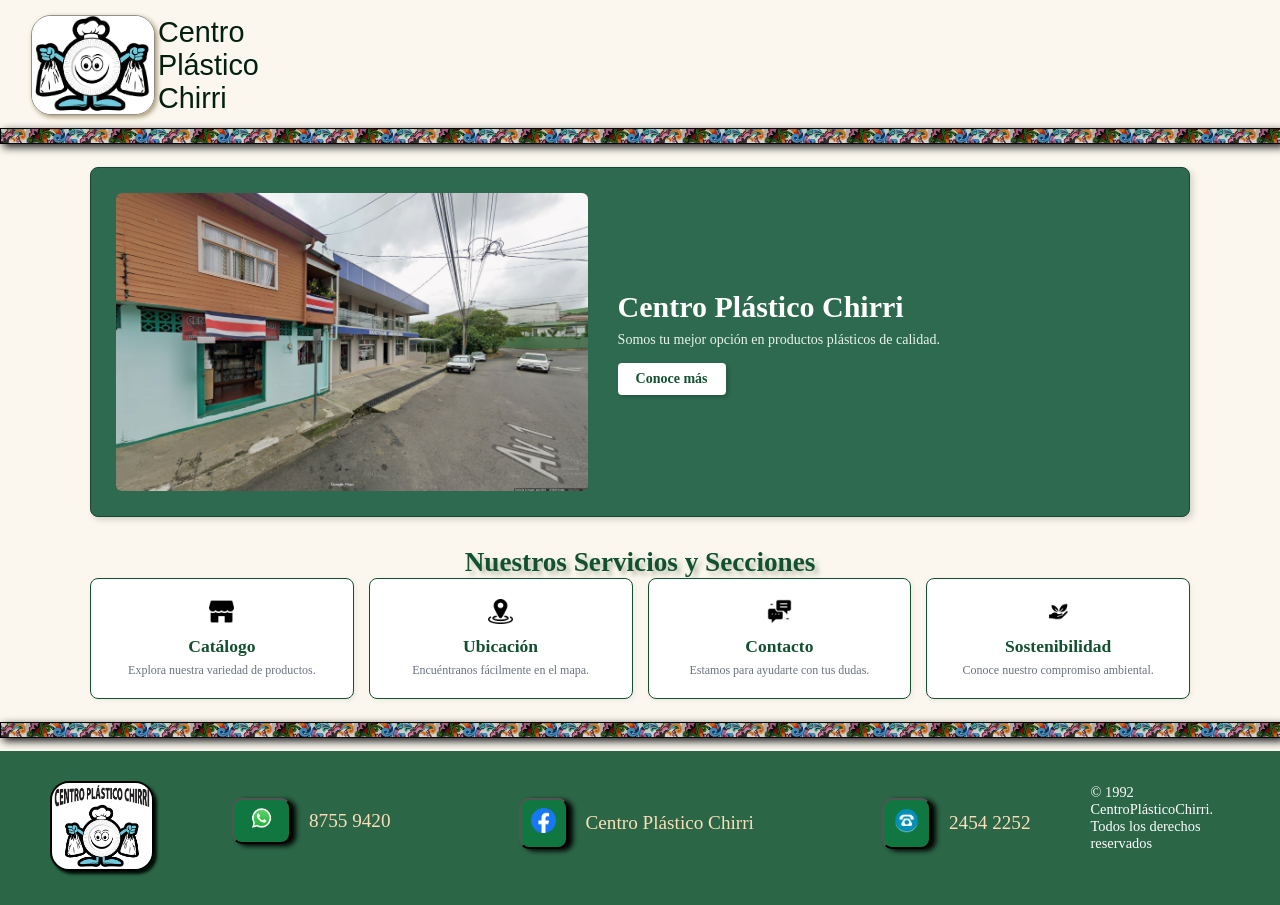
<file: Index.html>
<!DOCTYPE html>
<html lang="es">
<head>
<meta charset="UTF-8">
<meta name="viewport" content="width=device-width, initial-scale=1.0">
<!-- Para lograr que la mascota del local se vea en la pestaña del navegador -->
<link rel="icon" type="image/png" href="Recursos/Local_y_Logo/Mascota.png">
<title>Inicio - Centro Plástico Chirri</title>
<link rel="stylesheet" href="Css/Mis-Estilos.css">
</head>
<body>
 
<!-- ENCABEZADO CON LOGO Y TÍTULO -->
<header id="navegacion">
<div class="container">
<div class="imagen-header">
<img src="Recursos/Local_y_Logo/Mascota.png" alt="logo">
<p>Centro Plástico Chirri</p>
</div>
</div>
</header>
 
<hr>
 
<!-- CONTENIDO PRINCIPAL DE LA PÁGINA DE INICIO -->
<main class="contenido-principal">
<!-- SECCIÓN DE BIENVENIDA Y PRESENTACIÓN -->
<section class="inicio-hero">
<img src="Recursos/Local_y_Logo/fachada-1.png" alt="Centro Plástico Chirri">
<div class="inicio-hero-texto">
<h1>Centro Plástico Chirri</h1>
<p>Somos tu mejor opción en productos plásticos de calidad.</p>
<a href="Paginas/Sobre_Nosotros.html" class="btn-conoce">Conoce más</a>
</div>
</section>
 
<h2>Nuestros Servicios y Secciones</h2>
 
<!-- ACCESOS RÁPIDOS A LAS DIFERENTES SECCIONES -->
<ul class="lista-accesos">
<li>
<a href="Paginas/Catálogo.html">
<img src="Recursos/Iconos/Catálogo.png" alt="Catálogo" class="acceso-icono">
<div>
<h3>Catálogo</h3>
<p class="acceso-desc">Explora nuestra variedad de productos.</p>
</div>
<span class="flecha">></span>
</a>
</li>
<li>
<a href="Paginas/ubicacion.html">
<img src="Recursos/Iconos/location.png" alt="Ubicación" class="acceso-icono">
<div>
<h3>Ubicación</h3>
<p class="acceso-desc">Encuéntranos fácilmente en el mapa.</p>
</div>
<span class="flecha">></span>
</a>
</li>
<li>
<a href="Paginas/Contacto.html">
<img src="Recursos/Iconos/Contacto.png" alt="Contacto" class="acceso-icono">
<div>
<h3>Contacto</h3>
<p class="acceso-desc">Estamos para ayudarte con tus dudas.</p>
</div>
<span class="flecha">></span>
</a>
</li>
<li>
<a href="Paginas/sostenibilidad.html">
<img src="Recursos/Iconos/Sostenibilidad.png" alt="Sostenibilidad" class="acceso-icono">
<div>
<h3>Sostenibilidad</h3>
<p class="acceso-desc">Conoce nuestro compromiso ambiental.</p>
</div>
<span class="flecha">></span>
</a>
</li>
</ul>
 
</main>
 
<hr>
 
<!-- PIE DE PÁGINA -->
<footer id="pie-pagina">
<div class="container">
<div class="logo">
<img src="Recursos/Local_y_Logo/Logo.png" alt="Logo del Local">
</div>
<ul class="lista">
<li>
<div class="whatsapp">
<form action="https://wa.me/50687559420">
<button type="submit">
<img src="Recursos/Iconos/WhatsApp-Logo-Claro.png" alt="WhatsApp" width="35">
</button>
</form>
<p>8755 9420</p>
</div>
</li>
<li>
<div class="facebook">
<form action="https://www.facebook.com/share/194swaBTwd/">
<button type="submit">
<img src="Recursos/Iconos/Facebook-Claro.png" alt="Facebook" width="25">
</button>
</form>
<p>Centro Plástico Chirri</p>
</div>
</li>
<li>
<div class="telefono">
<button type="button">
<img src="Recursos/Iconos/telefono-Claro.webp" alt="telefono" width="25">
</button>
<p>2454 2252</p>
</div>
</li>
</ul>
 
<div class="derechos">
<p>&copy; 1992 CentroPlásticoChirri. Todos los derechos reservados</p>
</div>
</div>
</footer>
 
</body>
</html>
</file>
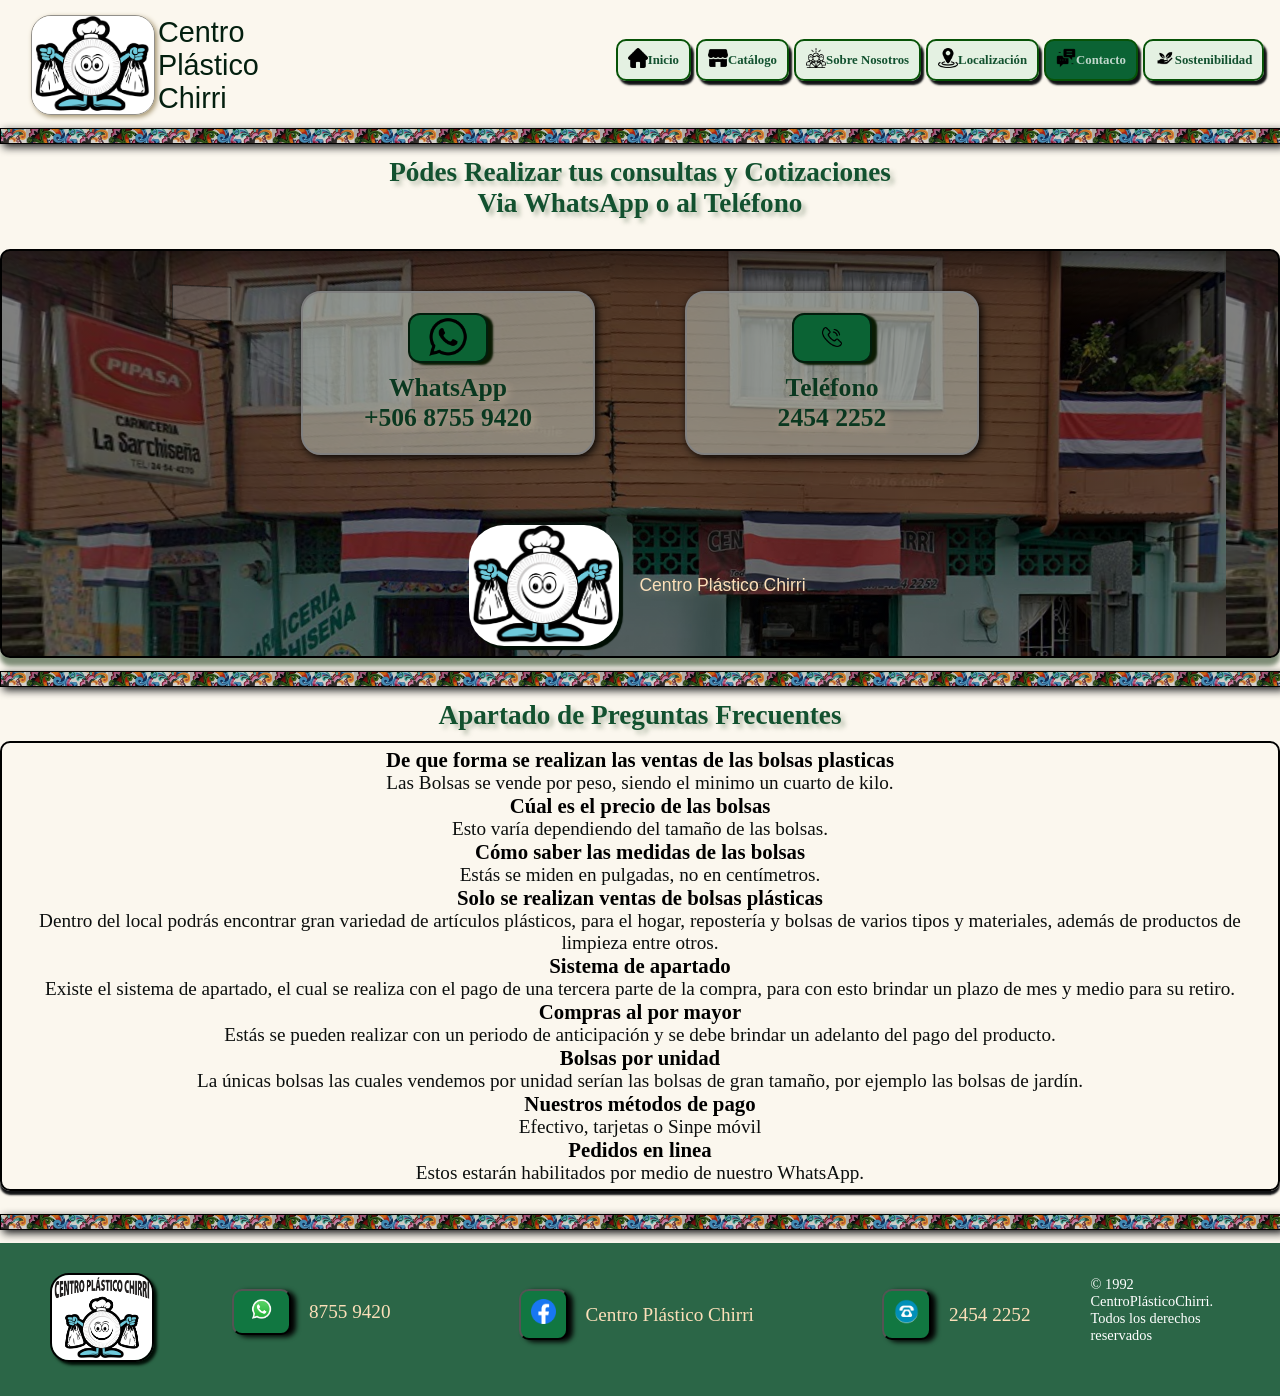
<file: Paginas/Contacto.html>
<!DOCTYPE html>
<html lang="en">
<head>
    <meta charset="UTF-8">
    <meta name="viewport" content="width=device-width, initial-scale=1.0">
    <!-- Para lograr que la mascota del local se vea en la pestaña del navegador -->
    <link rel="icon" type="image/png" href="../Recursos/Local_y_Logo/Mascota.png">
    <title>Contacto</title>
    <link rel="stylesheet" href="../Css/Mis-Estilos.css">
</head>
<body>
    <header id="navegacion">
        <div class="container">
            <div class="imagen-header">
                <img src="../Recursos/Local_y_Logo/Mascota.png" alt="logo">
                    <p>Centro Plástico Chirri</p>
            </div>
            <nav class="container-nav">
                <a href="../Index.html" class="nav-item">
                    <img src="../Recursos/Iconos/home.png" alt="" class="nav-icon">
                    <span>Inicio</span>
                </a>
                <a href="Catálogo.html" class="nav-item">
                    <img src="../Recursos/Iconos/Catálogo.png" alt="" class="nav-icon">
                    <span>Catálogo</span>
                </a>
                <a href="Sobre_Nosotros.html" class="nav-item">
                    <img src="../Recursos/Iconos/Sobre_Nosotros.png" alt="" class="nav-icon">
                    <span>Sobre Nosotros</span>
                </a>
                <a href="ubicacion.html" class="nav-item">
                    <img src="../Recursos/Iconos/location.png" alt="" class="nav-icon">
                    <span>Localización</span>
                </a>
                <a href="Contacto.html" class="nav-item active">
                    <img src="../Recursos/Iconos/Contacto.png" alt="" class="nav-icon">
                    <span>Contacto</span>
                </a>
                <a href="sostenibilidad.html" class="nav-item">
                    <img src="../Recursos/Iconos/Sostenibilidad.png" alt="" class="nav-icon">
                    <span>Sostenibilidad</span>
                </a>
            </nav>
        </div>
    </header>
    <hr>

        <!-- Sección sobre la información de contacto -->
    <section id="hero-conta">
            <h2>Pódes Realizar tus consultas y Cotizaciones</h2>
            <h2>Via WhatsApp o al Teléfono</h2>
        <div class="container-hero">
                <div class="conta-whatsapp">
                        <form action="https://wa.me/50687559420">
                            <button>
                                <img src="../Recursos/Iconos/logoWhatsApp.png" 
                                alt="WhatsApp"
                                width="40">
                            </button>
                        </form>
                        <p>WhatsApp <br>+506 8755 9420</p>
                </div>
                <div class="conta-telefono">
                       <form action="tel:+50624542252">
                            <button>
                                <img src="../Recursos/Iconos/iconoTelefono.png" 
                                alt="telefono"
                                width="20">
                            </button>
                        </form>
                        <p>Teléfono <br>2454 2252</p>
                </div>
            <div class="mascota-info">
                <img src="../Recursos/Local_y_Logo/Mascota.png" 
                alt="Mascota"
                width="70">
                <p>Centro <br>Plástico <br>Chirri</p>
            </div>
        </div>
    </section>

    <hr>

    <!-- Sección de Preguntas Frecuentes -->
    <section id="preguntas-frecuentes">
            <h2>Apartado de Preguntas Frecuentes</h2>
        <div class="container-preguntas">
                <!-- Lista de las Preguntas más Frecuentes -->
                <ol type="1" start="1">
                    <li>De que forma se realizan las ventas de las bolsas plasticas</li>
                    <p>Las Bolsas se vende por peso, siendo el minimo un cuarto de kilo.</p>
                    <li>Cúal es el precio de las bolsas</li>
                    <p>Esto varía dependiendo del tamaño de las bolsas.</p>
                    <li>Cómo saber las medidas de las bolsas </li>
                    <p>Estás se miden en pulgadas, no en centímetros.</p>
                    <li>Solo se realizan ventas de bolsas plásticas</li>
                    <p>Dentro del local podrás encontrar gran variedad de artículos plásticos, para el hogar, repostería y bolsas de varios tipos y materiales, además de productos de limpieza  entre otros.</p>
                    <li>Sistema de apartado </li>
                    <p>Existe el sistema de apartado, el cual se realiza con el pago de una tercera parte de la compra, para con esto brindar un plazo de mes y medio para su retiro.</p>
                    <li>Compras al por mayor </li>
                    <p>Estás se pueden realizar con un periodo de anticipación y se debe brindar un adelanto del pago del producto.</p>
                    <li>Bolsas por unidad</li>
                    <p>La únicas bolsas las cuales vendemos por unidad serían las bolsas de gran tamaño, por ejemplo las bolsas de jardín.</p>
                    <li>Nuestros métodos de pago </li>
                    <p>Efectivo, tarjetas o Sinpe móvil</p>
                    <li>Pedidos en linea</li>
                    <p>Estos estarán habilitados por medio de nuestro WhatsApp.</p>
                </ol>
        </div>
    </section>


    <hr>

    <!-- Estructura del pie de página -->
    <footer id="pie-pagina">
        <div class="container">
            <div class="logo">
                <img src="../Recursos/Local_y_Logo/Logo.png" 
                alt="Logo del Local">
            </div>
            <ul class="lista">
                <li>
                    <div class="whatsapp">
                        <form action="https://wa.me/50687559420">
                            <button>
                                <img src="../Recursos/Iconos/WhatsApp-Logo-Claro.png" 
                                alt="WhatsApp"
                                width="35">
                            </button>
                        </form>
                    <p>8755 9420</p>
                    </div>
                </li>

                <li>
                    <div class="facebook">
                        <form action="https://www.facebook.com/share/194swaBTwd/">
                            <button>
                                <img src="../Recursos/Iconos/Facebook-Claro.png" 
                                alt="Facebook"
                                width="25">
                            </button>
                        </form>
                    <p>Centro Plástico Chirri</p>
                    </div>
                </li>

                <li>
                    <div class="telefono">
                        <button>
                            <img src="../Recursos/Iconos/telefono-Claro.webp" 
                            alt="telefono"
                            width="25">
                        </button>
                        <p>2454 2252</p>
                    </div>
                </li>
            </ul>

            <div class="derechos">
                <p>&copy; 1992 CentroPlásticoChirri. Todos los derechos reservados</p>
            </div>
        </div>
    </footer>
</body>
</html>
</file>
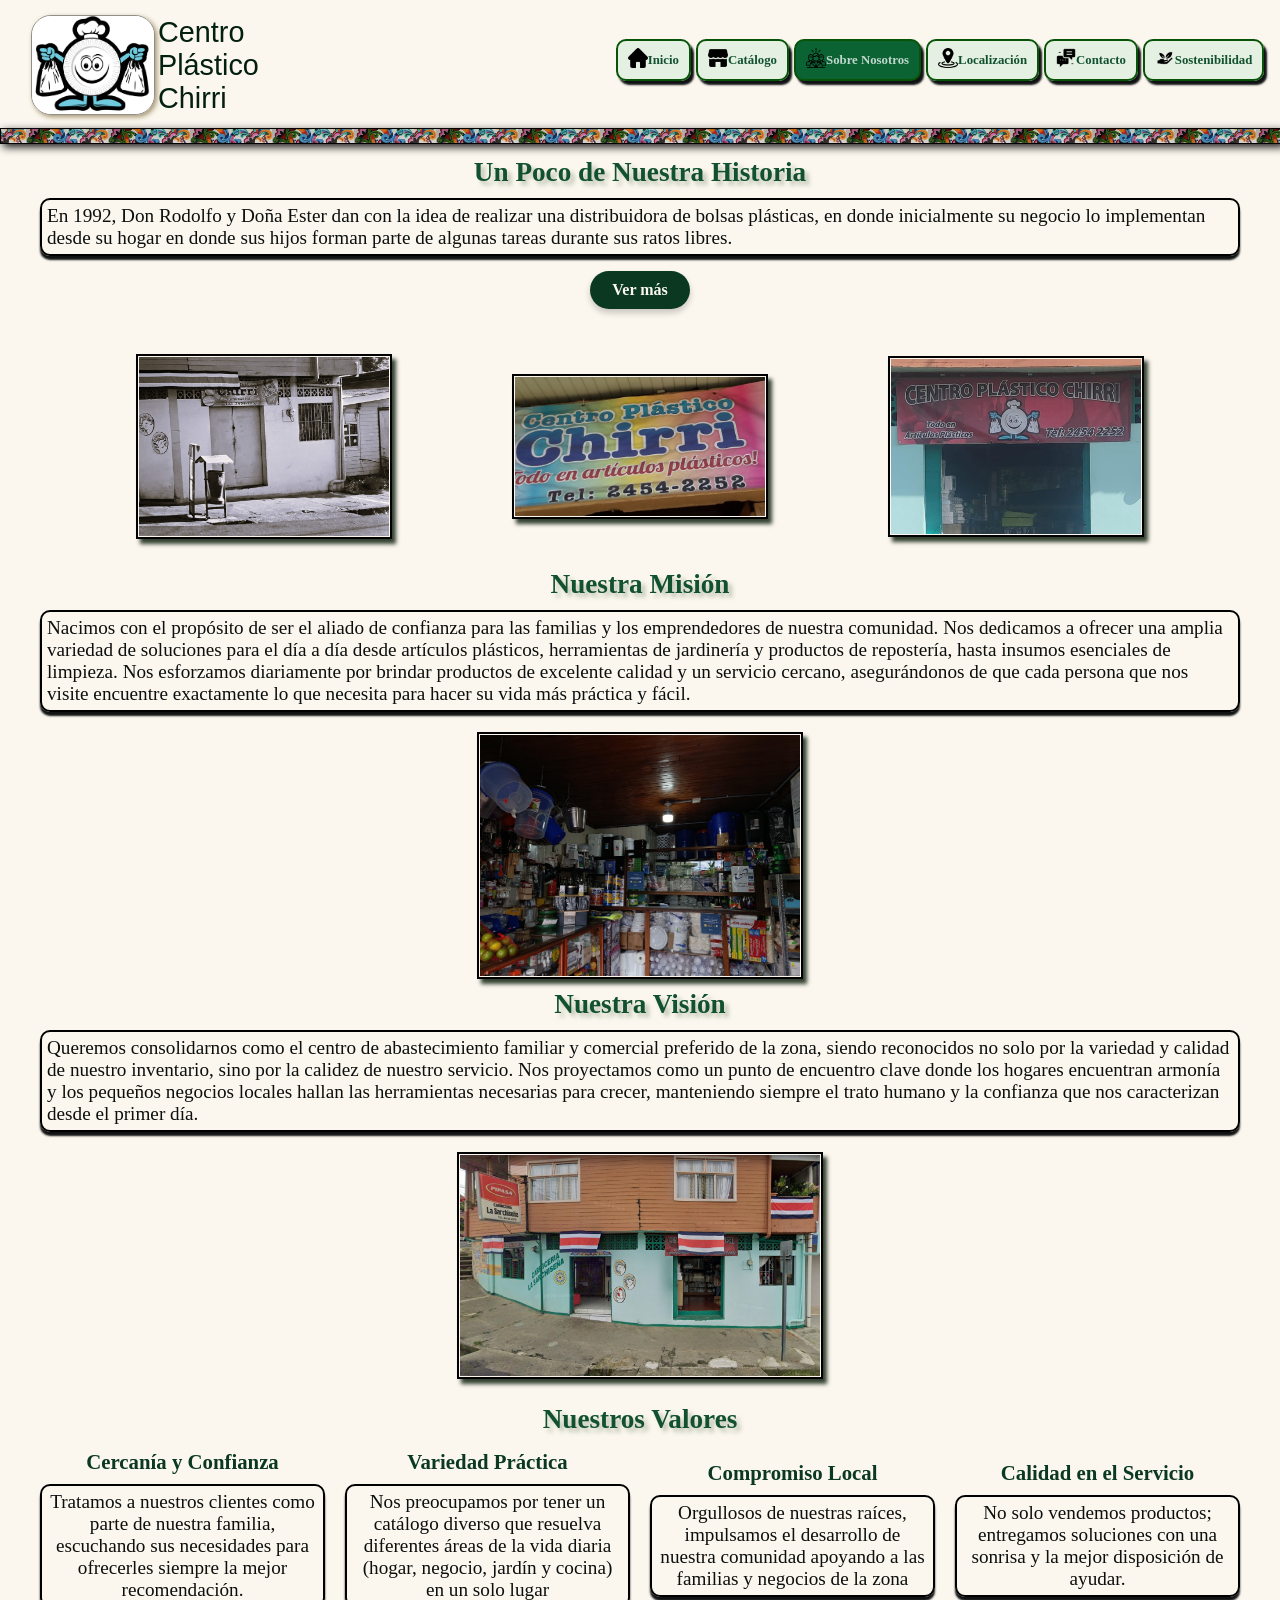
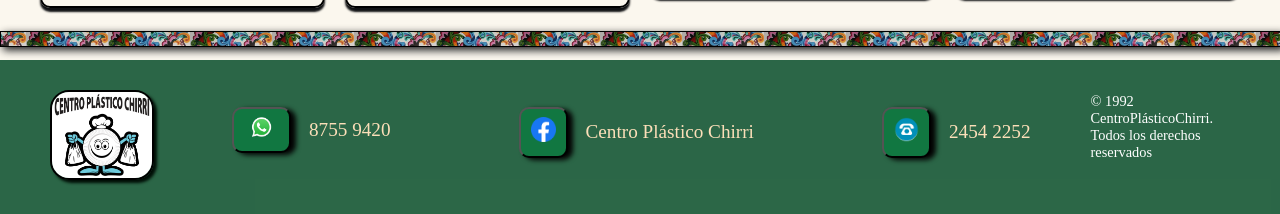
<file: Paginas/Sobre_Nosotros.html>
<!DOCTYPE html>
<html lang="en">
<head>
    <meta charset="UTF-8">
    <meta name="viewport" content="width=device-width, initial-scale=1.0">
    <!-- Para lograr que la mascota del local se vea en la pestaña del navegador -->
    <link rel="icon" type="image/png" href="../Recursos/Local_y_Logo/Mascota.png">
    <title>Sobre Nosotros</title>
    <link rel="stylesheet" href="../Css/Mis-Estilos.css">
</head>
<body>
    <header id="navegacion">
        <div class="container">
            <div class="imagen-header">
                <img src="../Recursos/Local_y_Logo/Mascota.png" alt="logo">
                    <p>Centro Plástico Chirri</p>
            </div>
            <nav class="container-nav">
                <a href="../Index.html" class="nav-item">
                    <img src="../Recursos/Iconos/home.png" alt="" class="nav-icon">
                    <span>Inicio</span>
                </a>
                <a href="Catálogo.html" class="nav-item">
                    <img src="../Recursos/Iconos/Catálogo.png" alt="" class="nav-icon">
                    <span>Catálogo</span>
                </a>
                <a href="Sobre_Nosotros.html" class="nav-item active">
                    <img src="../Recursos/Iconos/Sobre_Nosotros.png" alt="" class="nav-icon">
                    <span>Sobre Nosotros</span>
                </a>
                <a href="ubicacion.html" class="nav-item">
                    <img src="../Recursos/Iconos/location.png" alt="" class="nav-icon">
                    <span>Localización</span>
                </a>
                <a href="Contacto.html" class="nav-item">
                    <img src="../Recursos/Iconos/Contacto.png" alt="" class="nav-icon">
                    <span>Contacto</span>
                </a>
                <a href="sostenibilidad.html" class="nav-item">
                    <img src="../Recursos/Iconos/Sostenibilidad.png" alt="" class="nav-icon">
                    <span>Sostenibilidad</span>
                </a>
            </nav>
        </div>
    </header>
    <hr>

<!-- Sección sobre la historia del Local -->
<section id="historia">
    <h2>Un Poco de Nuestra Historia</h2>
    <div class="container">
        
        <!-- Texto visible por defecto -->
        <p>En 1992, Don Rodolfo y Doña Ester dan con la idea de realizar una distribuidora de bolsas plásticas, en donde inicialmente su negocio lo implementan desde su hogar en donde sus hijos forman parte de algunas tareas durante sus ratos libres.</p>

        <!-- Acordeón Desplegable -->
        <details class="acordeon-historia">
            <summary>
                <span class="texto-btn">Ver más</span>
            </summary>
            
            <div class="contenido-oculto">
                <p>Inicialmente Don Rodolfo y Doña Ester elaboraban las bolsas de forma manual en donde gracias al ingenio de Don Rodolfo logran crear su primer selladora de plástico, la cual se convirtió en una de las herramientas más importantes dentro de su taller, a lo que gracias a sus primeras ventas logran comprar una selladora nueva.</p>
                <p>En sus inicios comentan que se dedicaban a vender mayormente en las ferias del agricultor en lugares como Sarchí, Grecia y Alajuela, en donde montaban un pequeño puesto donde lograban realizar las ventas de los artículos y de igual forma abastecían a los colaboradores de la feria, además de realizar ventas a productores locales de productos como el tomate, los cuales realizaban compras de plástico por metro.</p>
                <p>Gracias a la gran cantidad de pedidos y el crecimiento de sus negocio a los 3 años de su inicio se piensa en la idea de un local físico en el centro de Sarchí, idea que se logra implementar gracias a Dios, en donde empiezan a distribuir productos plásticos nuevos, gracias a necesidades dentro de la comunidad se implementa la venta de artículos de fiesta y materiales como platos, vasos y cubiertos desechables. De igual forma nace la implementación de empaques plásticos, esto con el fin de logra abastecer a locales de comida en la comunidad, además de la venta a ferias y fiestas patronales.</p>
                <p>Doña Ester comenta que tanto ella como su esposo Rodolfo y su familia se sienten sumamente agradecidos con Dios por brindarles la bendición de su negocio, además del agradecimiento a sus clientes y la comunidad por su confianza hacia ellos y por apoyarlos durante todos estos años además del agradecimiento a sus clientes dentro de cada una de las ferias del agricultor las cuales ellos visitaron durante tantos años y les ayudaron desde sus inicios.</p>
            </div>
        </details>

        <div class="imagenes">
            <img src="../Recursos/Local_y_Logo/Primer Local.jpeg" 
            alt="Local Por dentro"
            width="250">
            <img src="../Recursos/Local_y_Logo/Logo-inicio.jpeg" 
            alt="Local Por dentro"
            width="200">
            <img src="../Recursos/Local_y_Logo/Logo-Nuevo.jpeg" 
            alt="Local Por dentro"
            width="200">
        </div>
    </div>
</section>

     <!-- Sección sobre la Misión del Local -->
      <section id="mision">
        <h2>Nuestra Misión</h2>
        <div class="container">
            <p>Nacimos con el propósito de ser el aliado de confianza para las familias y los emprendedores de nuestra comunidad. Nos dedicamos a ofrecer una amplia variedad de soluciones para el día a día desde artículos plásticos, herramientas de jardinería y productos de repostería, hasta insumos esenciales de limpieza. Nos esforzamos diariamente por brindar productos de excelente calidad y un servicio cercano, asegurándonos de que cada persona que nos visite encuentre exactamente lo que necesita para hacer su vida más práctica y fácil.</p>
            <div class="imagenes">
                <img src="../Recursos/Local_y_Logo/Dentro-Local.jpg" 
                alt="Local Por dentro"
                width="300">
            </div>
        </div>
     </section>
    
     <!-- Sección sobre la Visión del Local -->
      <section id="vision">
        <h2>Nuestra Visión</h2>
        <div class="container">
            <p>Queremos consolidarnos como el centro de abastecimiento familiar y comercial preferido de la zona, siendo reconocidos no solo por la variedad y calidad de nuestro inventario, sino por la calidez de nuestro servicio. Nos proyectamos como un punto de encuentro clave donde los hogares encuentran armonía y los pequeños negocios locales hallan las herramientas necesarias para crecer, manteniendo siempre el trato humano y la confianza que nos caracterizan desde el primer día.</p>
            <div class="imagenes">
                <img src="../Recursos/Local_y_Logo/Local-actual.png" 
                alt="Local Por dentro"
                width="400">
            </div>
        </div>
     </section>

     <!-- Sección sobre los Valores -->
      <section id="valores">
        <h2>Nuestros Valores</h2>
        <div class="container">
            <div class="tarjeta-valores">
                <h4>Cercanía y Confianza</h4>
                <p>Tratamos a nuestros clientes como parte de nuestra familia, escuchando sus necesidades para ofrecerles siempre la mejor recomendación.</p>
            </div>
            <div class="tarjeta-valores">
                <h4>Variedad Práctica</h4>
                <p>Nos preocupamos por tener un catálogo diverso que resuelva diferentes áreas de la vida diaria (hogar, negocio, jardín y cocina) en un solo lugar</p>

            </div>
            <div class="tarjeta-valores">
                <h4>Compromiso Local</h4>
                <p>Orgullosos de nuestras raíces, impulsamos el desarrollo de nuestra comunidad apoyando a las familias y negocios de la zona</p>
            </div>
            <div class="tarjeta-valores">
                <h4>Calidad en el Servicio</h4>
                <p>No solo vendemos productos; entregamos soluciones con una sonrisa y la mejor disposición de ayudar.</p>

            </div>
        </div>
      </section>
      <hr>

    <!-- Estructura del pie de página -->
    <footer id="pie-pagina">
        <div class="container">
            <div class="logo">
                <img src="../Recursos/Local_y_Logo/Logo.png" 
                alt="Logo del Local">
            </div>
            <ul class="lista">
                <li>
                    <div class="whatsapp">
                        <form action="https://wa.me/50687559420">
                            <button>
                                <img src="../Recursos/Iconos/WhatsApp-Logo-Claro.png" 
                                alt="WhatsApp"
                                width="35">
                            </button>
                        </form>
                    <p>8755 9420</p>
                    </div>
                </li>

                <li>
                    <div class="facebook">
                        <form action="https://www.facebook.com/share/194swaBTwd/">
                            <button>
                                <img src="../Recursos/Iconos/Facebook-Claro.png" 
                                alt="Facebook"
                                width="25">
                            </button>
                        </form>
                    <p>Centro Plástico Chirri</p>
                    </div>
                </li>

                <li>
                    <div class="telefono">
                        <button>
                            <img src="../Recursos/Iconos/telefono-Claro.webp" 
                            alt="telefono"
                            width="25">
                        </button>
                        <p>2454 2252</p>
                    </div>
                </li>
            </ul>

            <div class="derechos">
                <p>&copy; 1992 CentroPlásticoChirri. Todos los derechos reservados</p>
            </div>
        </div>
    </footer>
</body>
</html>
</file>
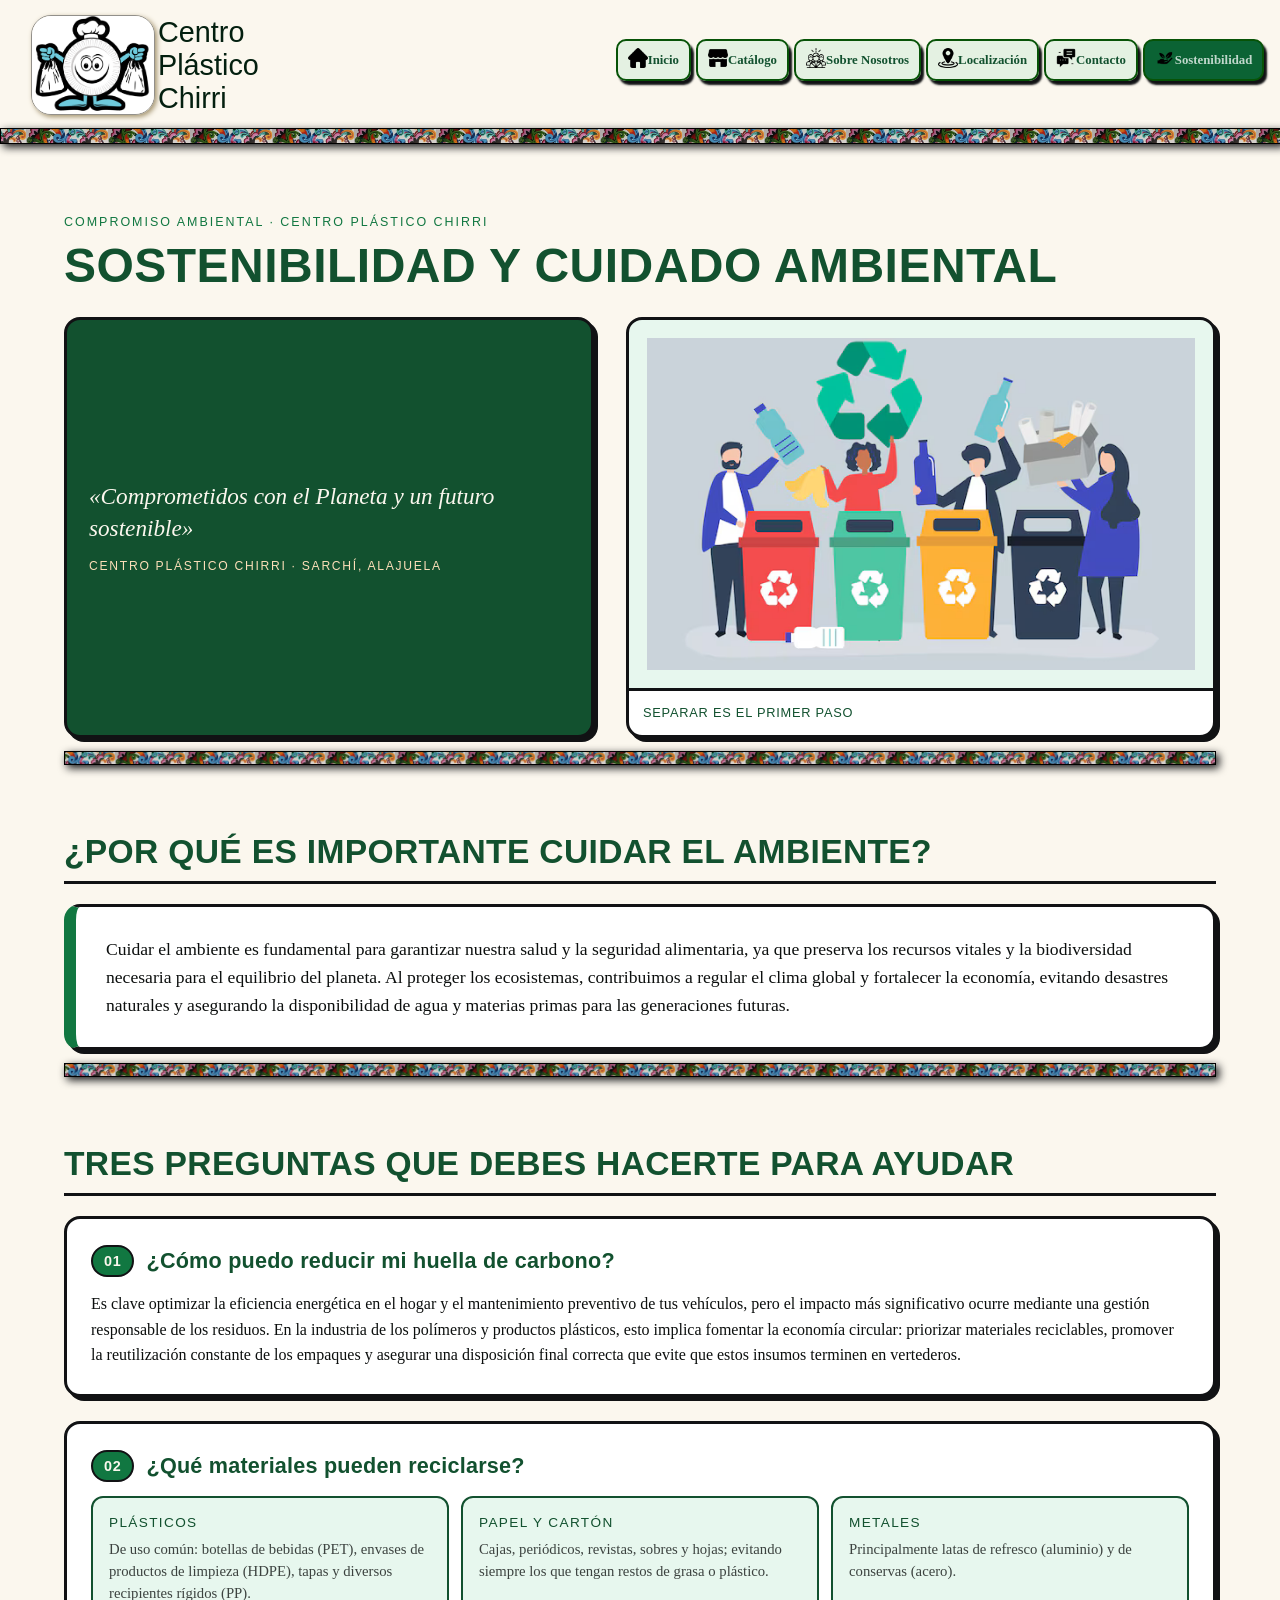
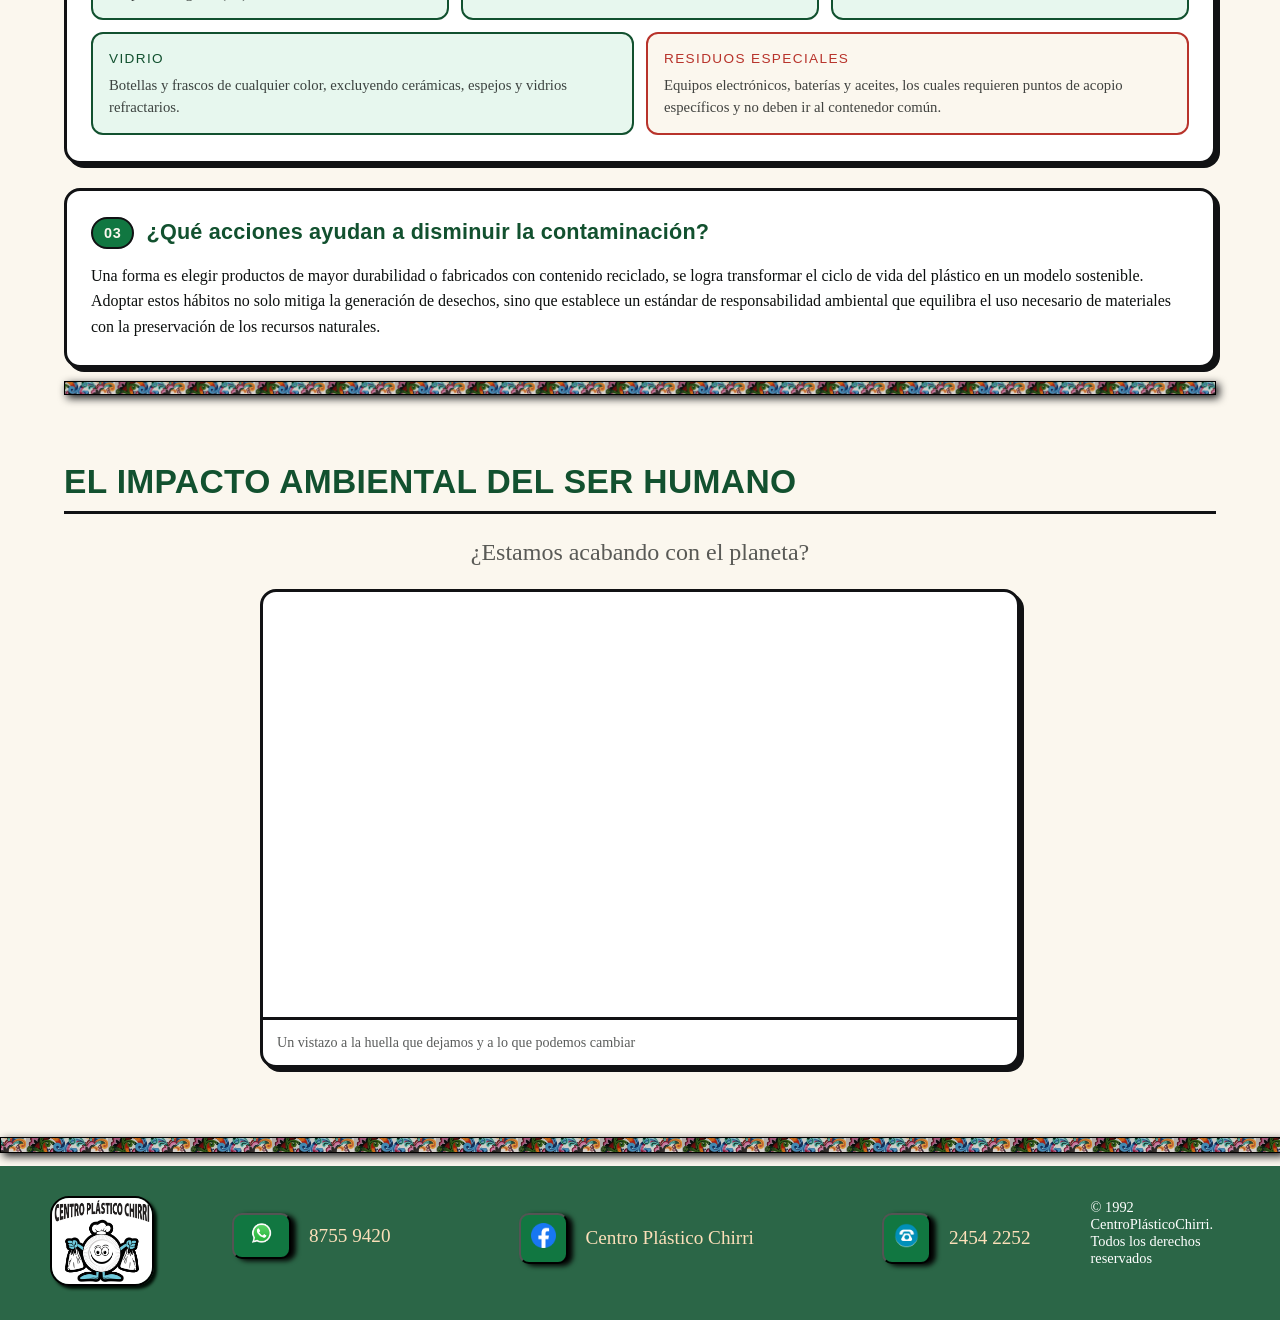
<file: Paginas/sostenibilidad.html>
<!DOCTYPE html>
<html lang="es">
<head>
    <meta charset="UTF-8">
    <meta name="viewport" content="width=device-width, initial-scale=1.0">
    <!-- Para lograr que la mascota del local se vea en la pestaña del navegador -->
    <link rel="icon" type="image/png" href="../Recursos/Local_y_Logo/Mascota.png">
    <title>Sostenibilidad</title>
    <link rel="stylesheet" href="../Css/Mis-Estilos.css">
</head>



<body>
    <header id="navegacion">
        <div class="container">
            <div class="imagen-header">
                <img src="../Recursos/Local_y_Logo/Mascota.png" alt="logo">
                    <p>Centro Plástico Chirri</p>
            </div>
            <nav class="container-nav">
                <a href="../Index.html" class="nav-item">
                    <img src="../Recursos/Iconos/home.png" alt="" class="nav-icon">
                    <span>Inicio</span>
                </a>
                <a href="Catálogo.html" class="nav-item">
                    <img src="../Recursos/Iconos/Catálogo.png" alt="" class="nav-icon">
                    <span>Catálogo</span>
                </a>
                <a href="Sobre_Nosotros.html" class="nav-item">
                    <img src="../Recursos/Iconos/Sobre_Nosotros.png" alt="" class="nav-icon">
                    <span>Sobre Nosotros</span>
                </a>
                <a href="ubicacion.html" class="nav-item">
                    <img src="../Recursos/Iconos/location.png" alt="" class="nav-icon">
                    <span>Localización</span>
                </a>
                <a href="Contacto.html" class="nav-item">
                    <img src="../Recursos/Iconos/Contacto.png" alt="" class="nav-icon">
                    <span>Contacto</span>
                </a>
                <a href="sostenibilidad.html" class="nav-item active">
                    <img src="../Recursos/Iconos/Sostenibilidad.png" alt="" class="nav-icon">
                    <span>Sostenibilidad</span>
                </a>
            </nav>
        </div>
    </header>
    <hr>

    <main class="contenido contenido--sostenibilidad">

    <!-- ---------- Presentación ---------- -->
    <section class="seccion seccion--intro" aria-labelledby="titulo-sostenible">
      <p class="antetitulo">Compromiso ambiental &middot; Centro Plástico Chirri</p>
      <h1 class="titulo" id="titulo-sostenible">Sostenibilidad y cuidado ambiental</h1>

      <div class="intro-bloque">

        <blockquote class="lema">
          <p class="lema__texto"><em>&laquo;Comprometidos con el Planeta y un futuro sostenible&raquo;</em></p>
          <p class="lema__firma">Centro Plástico Chirri &middot; Sarchí, Alajuela</p>
        </blockquote>

        <figure class="ilustracion">
          <img src="../Recursos/Local_y_Logo/reciclaje-ilustracion.png" alt="Personas reciclando distintos materiales">
          <figcaption class="ilustracion__pie">Separar es el primer paso</figcaption>
        </figure>

      </div>
    </section>

    <hr>

    <!-- ---------- Por qué importa ---------- -->
    <section class="seccion seccion--motivo" aria-labelledby="titulo-motivo">
      <h2 class="titulo titulo--seccion" id="titulo-motivo">¿Por qué es importante cuidar el ambiente?</h2>

      <div class="destacado">
        <p>Cuidar el ambiente es fundamental para garantizar nuestra salud y la seguridad alimentaria,
          ya que preserva los recursos vitales y la biodiversidad necesaria para el equilibrio del planeta.
          Al proteger los ecosistemas, contribuimos a regular el clima global y fortalecer la economía,
          evitando desastres naturales y asegurando la disponibilidad de agua y materias primas para las
          generaciones futuras.</p>
      </div>
    </section>

    <hr>

    <!-- ---------- Las tres preguntas ---------- -->
    <section class="seccion seccion--preguntas" aria-labelledby="titulo-preguntas">
      <h2 class="titulo titulo--seccion" id="titulo-preguntas">Tres preguntas que debes hacerte para ayudar</h2>

      <div class="preguntas">

        <article class="pregunta">
          <h3 class="pregunta__titulo">¿Cómo puedo reducir mi huella de carbono?</h3>
          <p class="pregunta__texto">Es clave optimizar la eficiencia energética en el hogar y el mantenimiento
            preventivo de tus vehículos, pero el impacto más significativo ocurre mediante una gestión
            responsable de los residuos. En la industria de los polímeros y productos plásticos, esto implica
            fomentar la economía circular: priorizar materiales reciclables, promover la reutilización constante
            de los empaques y asegurar una disposición final correcta que evite que estos insumos terminen
            en vertederos.</p>
        </article>

        <article class="pregunta">
          <h3 class="pregunta__titulo">¿Qué materiales pueden reciclarse?</h3>

          <ul class="materiales">
            <li class="material">
              <strong class="material__tipo">Plásticos</strong>
              <span class="material__detalle">De uso común: botellas de bebidas (PET), envases de productos de
                limpieza (HDPE), tapas y diversos recipientes rígidos (PP).</span>
            </li>
            <li class="material">
              <strong class="material__tipo">Papel y cartón</strong>
              <span class="material__detalle">Cajas, periódicos, revistas, sobres y hojas; evitando siempre los
                que tengan restos de grasa o plástico.</span>
            </li>
            <li class="material">
              <strong class="material__tipo">Metales</strong>
              <span class="material__detalle">Principalmente latas de refresco (aluminio) y de conservas (acero).</span>
            </li>
            <li class="material">
              <strong class="material__tipo">Vidrio</strong>
              <span class="material__detalle">Botellas y frascos de cualquier color, excluyendo cerámicas,
                espejos y vidrios refractarios.</span>
            </li>
            <li class="material material--aviso">
              <strong class="material__tipo">Residuos especiales</strong>
              <span class="material__detalle">Equipos electrónicos, baterías y aceites, los cuales requieren
                puntos de acopio específicos y no deben ir al contenedor común.</span>
            </li>
          </ul>
        </article>

        <article class="pregunta">
          <h3 class="pregunta__titulo">¿Qué acciones ayudan a disminuir la contaminación?</h3>
          <p class="pregunta__texto">Una forma es elegir productos de mayor durabilidad o fabricados con
            contenido reciclado, se logra transformar el ciclo de vida del plástico en un modelo sostenible.
            Adoptar estos hábitos no solo mitiga la generación de desechos, sino que establece un estándar de
            responsabilidad ambiental que equilibra el uso necesario de materiales con la preservación de los
            recursos naturales.</p>
        </article>

      </div>
    </section>

    <hr>

    <!-- ---------- Video ---------- -->
    <section class="seccion seccion--video" aria-labelledby="titulo-video">
      <h2 class="titulo titulo--seccion" id="titulo-video">El impacto ambiental del ser humano</h2>
      <p class="video__intro">¿Estamos acabando con el planeta?</p>

      <figure class="video">
        <iframe
          class="video__marco"
          src="https://www.youtube-nocookie.com/embed/duBY-GUZYfk"
          title="Video sobre sostenibilidad ambiental"
          referrerpolicy="strict-origin-when-cross-origin"
          allow="accelerometer; autoplay; clipboard-write; encrypted-media; gyroscope; picture-in-picture; web-share"
          allowfullscreen></iframe>
        <figcaption class="video__pie">Un vistazo a la huella que dejamos y a lo que podemos cambiar</figcaption>
      </figure>
    </section>

  </main>

    <hr>

    <footer id="pie-pagina">
        <div class="container">
            <div class="logo">
                <img src="../Recursos/Local_y_Logo/Logo.png" 
                alt="Logo del Local">
            </div>
            <ul class="lista">
                <li>
                    <div class="whatsapp">
                        <form action="https://wa.me/50687559420">
                            <button>
                                <img src="../Recursos/Iconos/WhatsApp-Logo-Claro.png" 
                                alt="WhatsApp"
                                width="35">
                            </button>
                        </form>
                    <p>8755 9420</p>
                    </div>
                </li>

                <li>
                    <div class="facebook">
                        <form action="https://www.facebook.com/share/194swaBTwd/">
                            <button>
                                <img src="../Recursos/Iconos/Facebook-Claro.png" 
                                alt="Facebook"
                                width="25">
                            </button>
                        </form>
                    <p>Centro Plástico Chirri</p>
                    </div>
                </li>

                <li>
                    <div class="telefono">
                        <button>
                            <img src="../Recursos/Iconos/telefono-Claro.webp" 
                            alt="telefono"
                            width="25">
                        </button>
                        <p>2454 2252</p>
                    </div>
                </li>
            </ul>

            <div class="derechos">
                <p>&copy; 1992 CentroPlásticoChirri. Todos los derechos reservados</p>
            </div>
        </div>
    </footer>
    

</body>
</html>
</file>
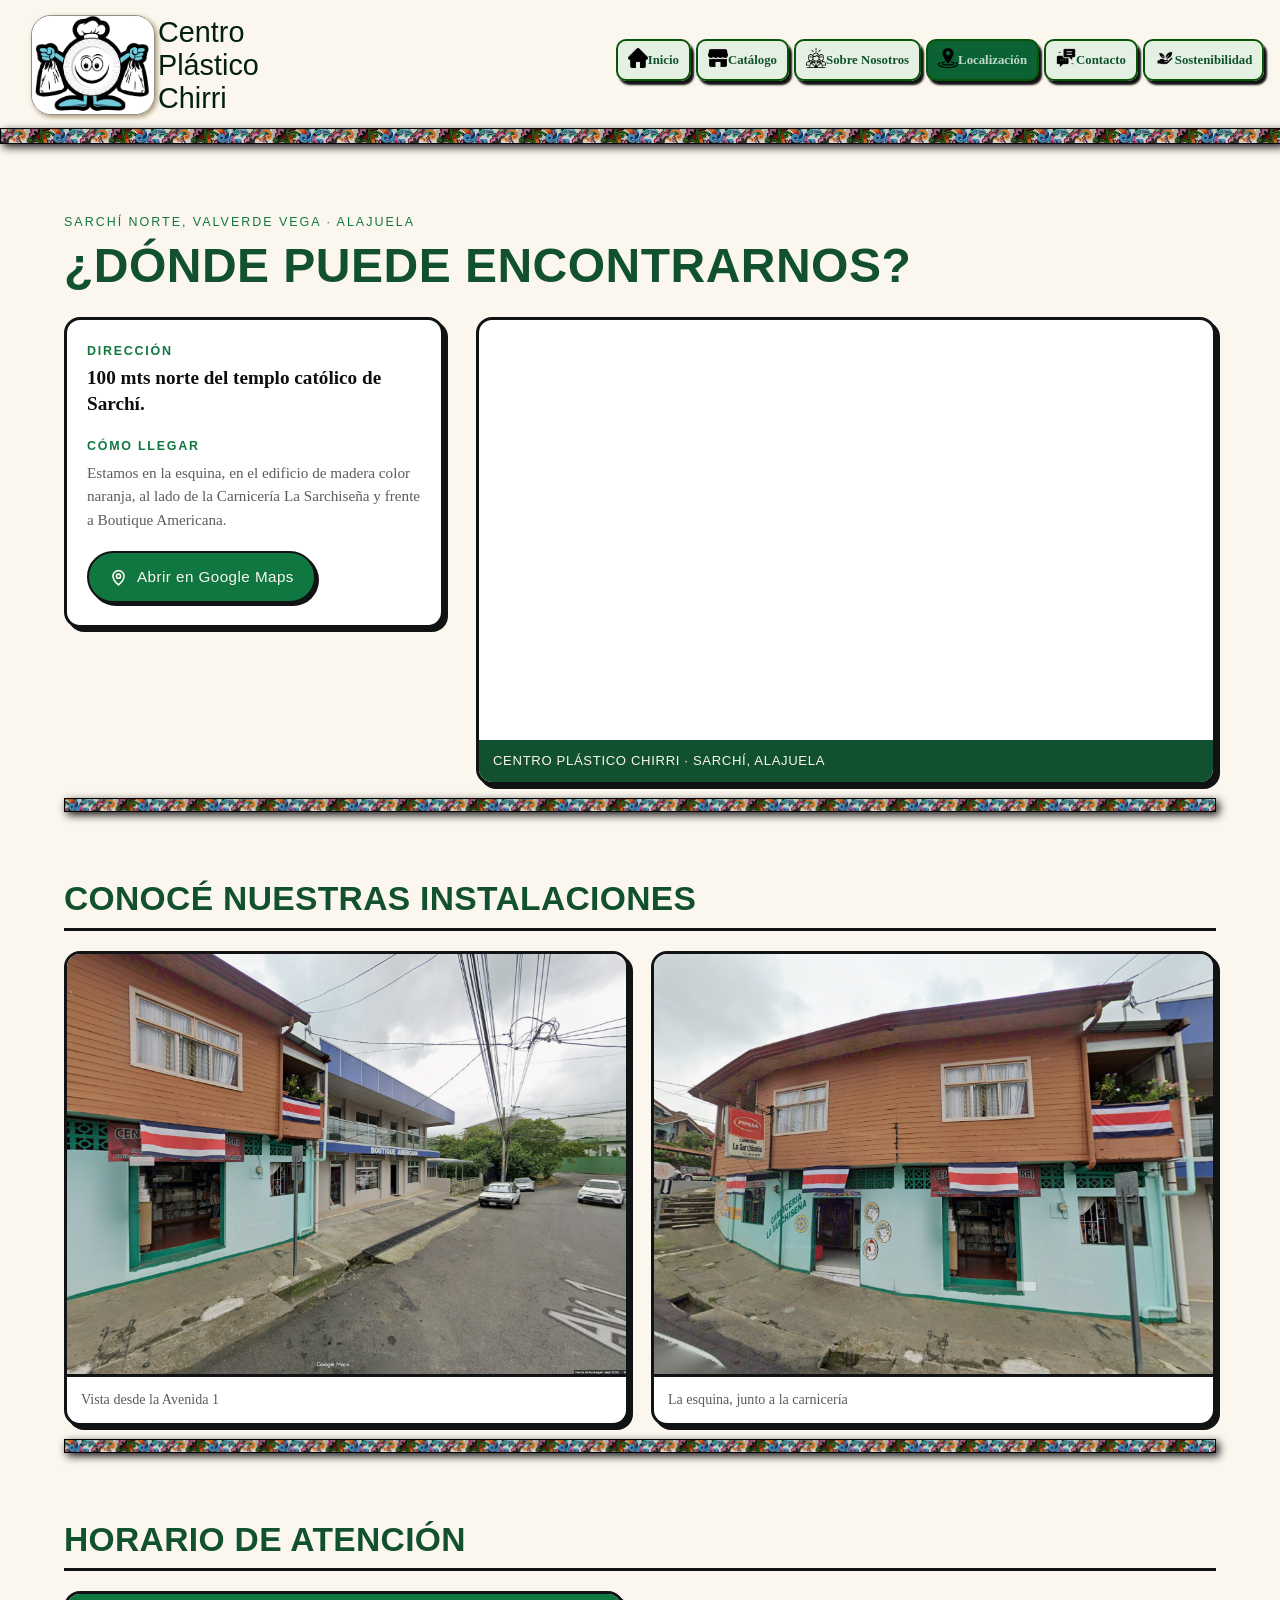
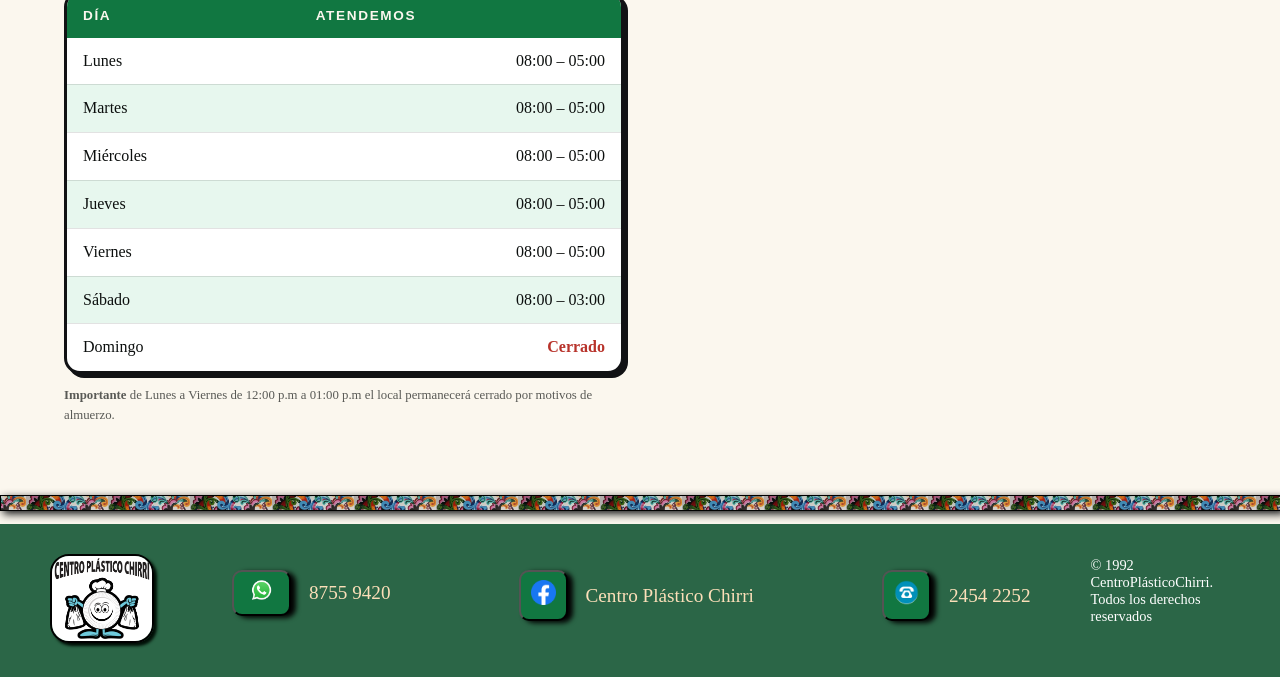
<file: Paginas/ubicacion.html>
<!DOCTYPE html>
<html lang="es">
<head>
    <meta charset="UTF-8">
    <meta name="viewport" content="width=device-width, initial-scale=1.0">
    <!-- Para lograr que la mascota del local se vea en la pestaña del navegador -->
    <link rel="icon" type="image/png" href="../Recursos/Local_y_Logo/Mascota.png">
    <title>Localización</title>
    <link rel="stylesheet" href="../Css/Mis-Estilos.css">
</head>
<body>
    <header id="navegacion">
        <div class="container">
            <div class="imagen-header">
                <img src="../Recursos/Local_y_Logo/Mascota.png" alt="logo">
                    <p>Centro Plástico Chirri</p>
            </div>
            <nav class="container-nav">
                <a href="../Index.html" class="nav-item">
                    <img src="../Recursos/Iconos/home.png" alt="" class="nav-icon">
                    <span>Inicio</span>
                </a>
                <a href="Catálogo.html" class="nav-item">
                    <img src="../Recursos/Iconos/Catálogo.png" alt="" class="nav-icon">
                    <span>Catálogo</span>
                </a>
                <a href="Sobre_Nosotros.html" class="nav-item">
                    <img src="../Recursos/Iconos/Sobre_Nosotros.png" alt="" class="nav-icon">
                    <span>Sobre Nosotros</span>
                </a>
                <a href="ubicacion.html" class="nav-item active">
                    <img src="../Recursos/Iconos/location.png" alt="" class="nav-icon">
                    <span>Localización</span>
                </a>
                <a href="Contacto.html" class="nav-item">
                    <img src="../Recursos/Iconos/Contacto.png" alt="" class="nav-icon">
                    <span>Contacto</span>
                </a>
                <a href="sostenibilidad.html" class="nav-item">
                    <img src="../Recursos/Iconos/Sostenibilidad.png" alt="" class="nav-icon">
                    <span>Sostenibilidad</span>
                </a>
            </nav>
        </div>
    </header>
    <hr>

    <main class="contenido">

    <!-- ---------- Dirección + mapa ---------- -->
    <section class="seccion seccion--mapa" aria-labelledby="titulo-donde">
      <p class="antetitulo">Sarchí Norte, Valverde Vega &middot; Alajuela</p>
      <h1 class="titulo" id="titulo-donde">¿Dónde puede encontrarnos?</h1>

      <div class="mapa-bloque">

        <div class="datos">
          <h2 class="datos__rotulo">Dirección</h2>
          <p class="datos__direccion">100 mts norte del templo católico de Sarchí.</p>

          <h2 class="datos__rotulo">Cómo llegar</h2>
          <p class="datos__nota">
            Estamos en la esquina, en el edificio de madera color naranja, al lado
            de la Carnicería La Sarchiseña y frente a Boutique Americana.
          </p>

          <a class="boton" href="https://maps.app.goo.gl/gc79tpobSTn2KfhbA" target="_blank" rel="noopener">
            <svg viewBox="0 0 24 24" fill="none" stroke="currentColor" stroke-width="2" stroke-linecap="round" stroke-linejoin="round" aria-hidden="true">
              <path d="M12 21.4s7-6.3 7-11.1a7 7 0 1 0-14 0c0 4.8 7 11.1 7 11.1z"/>
              <circle cx="12" cy="10.3" r="2.6"/>
            </svg>
            Abrir en Google Maps
          </a>
        </div>

        <figure class="mapa">
          <iframe
            class="mapa__marco"
            src="https://www.google.com/maps?q=10.0906558,-84.3463215&amp;hl=es&amp;z=18&amp;output=embed"
            title="Mapa con la ubicación del Centro Plástico Chirri en Sarchí"
            width="600" height="420"
            loading="lazy"
            referrerpolicy="no-referrer-when-downgrade"
            allowfullscreen></iframe>
          <figcaption class="mapa__pie">Centro Plástico Chirri &middot; Sarchí, Alajuela</figcaption>
        </figure>

      </div>
    </section>

    <hr>

    <!-- ---------- Instalaciones ---------- -->
    <section class="seccion seccion--fotos" aria-labelledby="titulo-local">
      <h2 class="titulo titulo--seccion" id="titulo-local">Conocé nuestras instalaciones</h2>

      <div class="galeria">
        <figure class="foto">
          <a href="https://maps.app.goo.gl/gc79tpobSTn2KfhbA" target="_blank" rel="noopener">
            <img src="../Recursos/Local_y_Logo/fachada-1.png" alt="Fachada del Centro Plástico Chirri vista desde la Avenida 1">
          </a>
          <figcaption class="foto__pie">Vista desde la Avenida 1</figcaption>
        </figure>

        <figure class="foto">
          <a href="https://maps.app.goo.gl/gc79tpobSTn2KfhbA" target="_blank" rel="noopener">
            <img src="../Recursos/Local_y_Logo/fachada-2.png" alt="Esquina del local del Centro Plástico Chirri junto a la Carnicería La Sarchiseña">
          </a>
          <figcaption class="foto__pie">La esquina, junto a la carnicería</figcaption>
        </figure>
      </div>
    </section>

    <hr>

    <!-- ---------- Horario ---------- -->
    <section class="seccion seccion--horario" aria-labelledby="titulo-horario">
      <h2 class="titulo titulo--seccion" id="titulo-horario">Horario de atención</h2>

      <table class="horario">
        <caption class="horario__pie"><strong>Importante</strong> de Lunes a Viernes de 12:00 p.m a 01:00 p.m el local permanecerá cerrado por motivos de almuerzo.</caption>
        <thead>
          <tr>
            <th scope="col">Día</th>
            <th scope="col">Atendemos</th>
          </tr>
        </thead>
        <tbody>
          <tr><th scope="row">Lunes</th>    <td>08:00 &ndash; 05:00</td></tr>
          <tr><th scope="row">Martes</th>   <td>08:00 &ndash; 05:00</td></tr>
          <tr><th scope="row">Miércoles</th><td>08:00 &ndash; 05:00</td></tr>
          <tr><th scope="row">Jueves</th>   <td>08:00 &ndash; 05:00</td></tr>
          <tr><th scope="row">Viernes</th>  <td>08:00 &ndash; 05:00</td></tr>
          <tr><th scope="row">Sábado</th>   <td>08:00 &ndash; 03:00</td></tr>
          <tr><th scope="row">Domingo</th>  <td class="cerrado">Cerrado</td></tr>
        </tbody>
      </table>
    </section>

  </main>
    <hr>

    <footer id="pie-pagina">
        <div class="container">
            <div class="logo">
                <img src="../Recursos/Local_y_Logo/Logo.png" 
                alt="Logo del Local">
            </div>
            <ul class="lista">
                <li>
                    <div class="whatsapp">
                        <form action="https://wa.me/50687559420">
                            <button>
                                <img src="../Recursos/Iconos/WhatsApp-Logo-Claro.png" 
                                alt="WhatsApp"
                                width="35">
                            </button>
                        </form>
                    <p>8755 9420</p>
                    </div>
                </li>

                <li>
                    <div class="facebook">
                        <form action="https://www.facebook.com/share/194swaBTwd/">
                            <button>
                                <img src="../Recursos/Iconos/Facebook-Claro.png" 
                                alt="Facebook"
                                width="25">
                            </button>
                        </form>
                    <p>Centro Plástico Chirri</p>
                    </div>
                </li>

                <li>
                    <div class="telefono">
                        <button>
                            <img src="../Recursos/Iconos/telefono-Claro.webp" 
                            alt="telefono"
                            width="25">
                        </button>
                        <p>2454 2252</p>
                    </div>
                </li>
            </ul>

            <div class="derechos">
                <p>&copy; 1992 CentroPlásticoChirri. Todos los derechos reservados</p>
            </div>
        </div>
    </footer>

</body>
</html>
</file>
<file: Css/Mis-Estilos.css>
/* ------------------------------------------------------------------------- */
/* ------------------------------------------------------------------------- */

/*     Apartado para darle formato a los componentes generales de la Página  */
                             /* Mobile - First */
    /* Paleta de colores, margenes, paddings y formato de texto */
/* ------------------------------------------------------------------------- */
/* ------------------------------------------------------------------------- */

*{
    padding: 0;
    margin: 0;
}

body{
    background-color: #FBF7EE;
    font-family: 'Times New Roman', Times, serif;
}

h2 , h3 {
    color: #12512F;
    font-weight: bold;
    font-family: Cambria, Cochin, Georgia, Times, 'Times New Roman', serif;
    display: flex;
    justify-content: center;
    text-align: center;
    align-items: center;
}


h2{
    color: #12512F;
    font-size: 1.7rem;
    text-shadow: 4px 4px 4px rgba(108, 128, 100, 0.438);
}

h4 , p{
    color: #0c0f0e;
}

.container{
   /* Ayuda a que despues de 1400px el contenido del container no se quede anclado a la izquierda sino que este se corre al medio */
    max-width: 1200px;
    width: 100%;
    margin: auto;
}


/* Añadimos un diseño de colochos Sarchiseños al hr como metodo decorativo */

hr{
    width: 100%;
    height: 14px;                     /* Define el alto de tu imagen/separador */
    background-image: url('../Recursos/Local_y_Logo/Colochos-Sarchiseños.jpg');
    background-repeat: repeat-x;      /* Repite la imagen horizontalmente */
    background-position: center center;      /* Centra la imagen */
    background-size: contain;
    margin: 13px 0;
    border: 1px solid black;
    box-shadow: 3px 3px 8px rgb(17, 18, 20);
}


/* ****************************************** */
/* ------------------------------------------ */
        /* Header y Menú de Navegación */
/* ------------------------------------------ */
/* ****************************************** */

#navegacion{
    width: 100vw;
}

#navegacion .container{
    width: calc(100% - 40px);
    display: flex;
    flex-direction: column;        /* Los pone lado a lado en fila */
    align-items: center;        /* Centra verticalmente el menú con el logo */
    /* justify-content:space-between; El logo va a la izquierda y los botones a la derecha */
    max-width:790px;          /* Opcional: para que no se pegue totalmente a las esquinas */
    margin: 5px auto;             /* Centra el contenedor en pantallas grandes */
}

#navegacion p{
    /* width: 80%; */
    display: flex;
    align-items: center;
    font-family:Impact, Haettenschweiler, 'Arial Narrow Bold', sans-serif;
    font-size: 1.8rem;
    color: #031f0f;
}

.container-nav{
    display: flex;
    justify-content:center;
    flex-direction: row;
    flex-wrap: wrap;
}

#navegacion nav{
    width: calc(100% - 40px);
    height: auto;
    display: flex;
    gap: 5px; /* Espacio entre cada botón del menú */
    align-items: center;
}

#navegacion .nav-item{
    width: auto;
    display: flex;
    flex-direction: row;    /* Este truco pone el icono ARRIBA y el texto ABAJO */
    align-items: center;    /* Centra horizontalmente icono y texto */
    justify-content: center;
    text-decoration: none;
    text-align: center;
    background-color:#a6dfc044;
    color: #12512F;         
    font-size: 0.8rem;
    font-weight: bold;
    margin: 8px 0;
    padding: 7px 10px;
    border: 2px solid rgb(7, 83, 7);
    border-radius: 10px;
    box-shadow: 3px 4px 2px rgb(17, 18, 20);
}

#navegacion .nav-icon{
    display: flex;
    width: 20px;   
    height: 20px;
    margin-bottom: 4px; /* Pequeña separación entre el icono y el texto */
}

#navegacion .nav-item:hover{
    background-color:#1aa059;
    color: #fcfffe; /* Cambia de color al pasar el cursor */
    transform: translateY(3px); /* Efecto de elevación sutil */
}

#navegacion .imagen-header{
    width: 100px;               /* Tamaño del logo */
    height: 100px;               /* Mantiene la proporción */
    display: flex;
    flex-direction: row;
    justify-content: center;
    margin-top: 10px;
}

#navegacion .imagen-header img{
    border-radius: 20px;
    border: 1px solid rgba(0, 0, 0, 0.418);
    box-shadow: 2px 2px 5px #a59570;
    margin-right: 3px;
}


/* Esto nos ayuda a que cambie de color solo el <a> que se esta utilizando en el  momento */
#navegacion .nav-item.active{
    background-color: #0b6334;
    color: #f6faf8c5;
}


/* ------------------------------------------------------------------------- */
/* ------------------------------------------------------------------------- */

/*   Apartado para darle formato a los componentes dentro del pie de Página  */
                             /* Mobile - First */
/* ------------------------------------------------------------------------- */
/* ------------------------------------------------------------------------- */


/* ------------------------------------------ */
        /* Sección del Pie de Página */
/* ------------------------------------------ */


#pie-pagina{
    background-color: #0f5330e0;
    width: 100%;
}

#pie-pagina .lista{
    list-style: none;
    
}

#pie-pagina .container{
    display: flex;
    flex-direction: column;
    align-items: center;
    padding: 20px 10px;
}

.logo img{
    width: 100px;
    height: auto;
    margin: 10px;
    border: 2px solid black;
    box-shadow: 3px 3px 3px #000e06;
    border-radius: 19px;
    cursor: pointer;
}

.logo img:hover{
    transform: rotate(6deg);
}


.container button{
    background-color: #117741;
    border-radius: 10px;
    cursor: pointer;
}

.whatsapp button,
.facebook button,
.telefono button{
    margin: 8px;
    padding: 8px 10px;
    font-size: 1.4rem;
    box-shadow: 5px 2px 5px rgb(3, 3, 3);
}

.telefono,
.facebook,
.whatsapp{
    display: flex;
    flex-direction: row;
    align-items: center;
    justify-content:flex-start;
    gap: 10px;
    margin-bottom: 10px;
    width: 100%;
}

.telefono p,
.facebook p,
.whatsapp p{
    font-size: 1.2rem;
    color: rgb(252, 223, 185);
}

.telefono button:hover{
    background-color: lightblue;
    transform: translateY(3px);
}

.whatsapp button:hover{
    background-color: lightgreen;
    transform: translateY(3px);
}

.facebook button:hover{
    background-color: rgb(15, 15, 201);
    transform: translateY(3px);
}

.derechos{
    display: flex;
    flex-direction: column;
    align-items: center;
    justify-content:center;
    gap: 10px;
    margin-bottom: 20px;
    width: 100%;
}

.derechos p{

    font-size: 0.9rem;
    color: white;
}


/* ************************************** */
/* -------------------------------------- */
/* ************************************** */


/* ---------------------------------------------------------------------------- */
/* ---------------------------------------------------------------------------- */
/*   Apartado para darle formato a los componentes dentro de las demás Páginas  */
                             /* Mobile - First */
/* ---------------------------------------------------------------------------- */
/* ---------------------------------------------------------------------------- */



/* ========================================================================= */
/* INICIA CSS DE INDEX (PÁGINA PRINCIPAL) */
/* ========================================================================= */
 
.contenido-principal {
  max-width: 400px;
  margin: 0 auto;
}
 
/* Sección hero con tonos invertidos */
.inicio-hero {
  text-align: left;
  margin-bottom: 20px;
  background-color: #2D6A4F;
  padding: 16px;
  border-radius: 8px;
  box-shadow: 2px 2px 6px rgba(0, 0, 0, 0.15);
}
 
.inicio-hero img {
  width: 100%;
  border-radius: 6px;
  margin-bottom: 12px;
}
 
.inicio-hero h1 {
  font-size: 22px;
  color: #ffffff;
  margin-bottom: 8px;
  font-weight: bold;
}
 
.inicio-hero p {
  font-size: 14px;
  color: #e8f5e9;
  margin-bottom: 15px;
}
 
.btn-conoce {
  display: inline-block;
  background-color: #ffffff;
  color: #12512F;
  padding: 8px 18px;
  text-decoration: none;
  font-size: 14px;
  font-weight: bold;
  border-radius: 4px;
  box-shadow: 2px 2px 4px rgba(0, 0, 0, 0.2);
}
 
.btn-conoce:hover {
  background-color: #f0fdf4;
  color: #1aa059;
}
 
/* Accesos rápidos de inicio */
.lista-accesos {
  list-style: none;
}
 
.lista-accesos li {
  border-bottom: 1px solid #e5e7eb;
}
 
.lista-accesos a {
  display: flex;
  align-items: center;
  justify-content: space-between;
  padding: 12px 5px;
  text-decoration: none;
  color: #12512F;
  font-size: 15px;
  font-weight: bold;
  gap: 12px;
}
 
.acceso-icono {
  width: 25px;
  height: 25px;
  object-fit: contain;
}
 
.lista-accesos .acceso-desc {
  display: none;
}
 
.lista-accesos span.flecha {
  color: #9ca3af;
  font-weight: bold;
}
 
/* Media Query de Index para pantallas grandes */
@media (min-width: 768px) {
  .contenido-principal {
    max-width: 1100px;
    margin: 0 auto;
    padding: 10px 0;
  }
 
  .inicio-hero {
    display: flex;
    align-items: center;
    gap: 30px;
    background-color: #2D6A4F;
    border: 1px solid #1b4332;
    padding: 25px;
    border-radius: 8px;
    box-shadow: 3px 3px 6px rgba(0,0,0,0.15);
    margin-bottom: 30px;
  }
 
  .inicio-hero img {
    width: 45%;
    margin-bottom: 0;
  }
 
  .inicio-hero-texto {
    width: 55%;
  }
 
  .inicio-hero h1 {
    font-size: 30px;
    color: #ffffff;
  }
 
  .lista-accesos {
    display: flex;
    gap: 15px;
  }
 
  .lista-accesos li {
    flex: 1;
    border: 1px solid #12512F;
    border-radius: 8px;
    background-color: #ffffff;
    text-align: center;
    padding: 20px 10px;
    box-shadow: 2px 2px 5px rgba(0,0,0,0.05);
  }
 
  .lista-accesos a {
    flex-direction: column;
    justify-content: center;
    align-items: center;
    padding: 0;
  }
 
  .lista-accesos .acceso-desc {
    display: block;
    font-size: 12px;
    color: #6b7280;
    font-weight: normal;
    margin-top: 6px;
  }
 
  .lista-accesos span.flecha {
    display: none;
  }
}
 
/* ========================================================================= */
/* FINALIZA CSS DE INDEX */
/* ========================================================================= */
 
 
/* ========================================================================= */
/* INICIA CSS DE CATÁLOGO */
/* ========================================================================= */
 
.titulo-catalogo {
  font-size: 22px;
  margin-bottom: 15px;
  color: #12512F;
}
 
.barra-filtros {
  display: flex;
  flex-direction: column;
  gap: 10px;
  margin-bottom: 20px;
}
 
select.select-categoria {
  width: 100%;
  padding: 10px;
  border: 1px solid #12512F;
  border-radius: 4px;
  font-size: 14px;
  background-color: #fff;
}
 
.buscador-contenedor {
  position: relative;
  width: 100%;
}
 
.buscador-contenedor input {
  width: 100%;
  padding: 9px 9px 9px 32px;
  border: 1px solid #12512F;
  border-radius: 4px;
  font-size: 13px;
}
 
.buscador-contenedor .icono-lupa {
  position: absolute;
  left: 10px;
  top: 50%;
  transform: translateY(-50%);
  color: #6b7280;
}
 
.lista-productos {
  list-style: none;
}
 
.producto-item {
  display: flex;
  align-items: center;
  gap: 12px;
  margin-bottom: 18px;
  background-color: #ffffff;
  padding: 8px;
  border-radius: 6px;
  border: 1px solid #e2e8f0;
}
 
.producto-item img {
  width: 65px;
  height: 65px;
  object-fit: cover;
  border-radius: 4px;
}
 
.producto-info h3 {
  font-size: 15px;
  color: #12512F;
  text-align: left;
  margin-bottom: 2px;
}
 
.producto-info p {
  font-size: 12px;
  color: #6b7280;
}
 
/* Media Query de Catálogo para pantallas grandes */
@media (min-width: 768px) {
  .barra-filtros {
    flex-direction: row;
    justify-content: space-between;
    align-items: center;
  }
 
  select.select-categoria {
    width: 200px;
  }
 
  .buscador-contenedor {
    width: 250px;
  }
 
  .lista-productos {
    display: flex;
    flex-wrap: wrap;
    gap: 20px;
  }
 
  .producto-item {
    width: calc(25% - 15px);
    flex-direction: column;
    align-items: center;
    padding: 12px;
    border: 1px solid #12512F;
    box-shadow: 2px 2px 5px rgba(0,0,0,0.05);
  }
 
  .producto-item img {
    width: 100%;
    height: 150px;
    border-radius: 4px;
    margin-bottom: 10px;
  }
 
  .producto-info {
    width: 100%;
    text-align: center;
    background-color: #a6dfc044;
    padding: 8px;
    border-radius: 4px;
    border: 1px solid #12512F;
  }
 
  .producto-info h3 {
    font-size: 14px;
    color: #12512F;
    text-align: center;
  }
 
  .producto-info p {
    display: none;
  }
}
 
/* ========================================================================= */
/* FINALIZA CSS DE CATÁLOGO */
/* ========================================================================= */
 



/* ------------------------------------------------------------------------- */

/* Inicio para darle formato a los componentes de la Página Sobre_Nosotros */
                             /* Mobile - First */

/* ------------------------------------------------------------------------- */



/* --------------------------------------------------------- */
    /* Configuración contenedores del body de Sobre-Nosotros*/
/* ------------------------------------------------------- */


.container .imagenes{
    display: flex;
    align-items: center;
    justify-content: center;
    text-align: center;
    flex-direction: column;
    /* Esta medida (vh) es view Height esto ayuda a que auque cambie las medidas de la pantalla esta se adapte automaticamente */
    height: auto;
    
}


/* ------------------------------------------ */
        /* Sección de Historia del Local */
/* ------------------------------------------ */

#historia p{
    font-size: 1.2rem;
    margin: 10px auto;
    padding: 5px;
    border: 2px solid Black;
    border-radius: 10px;
    box-shadow: 0px 4px 2px rgb(17, 18, 20);
}

#historia .imagenes{
   margin: 20px auto;
}

#historia img{
    width: 250px;
    height: auto;   
    margin: 10px;            
    padding: 1px;  
    border: 2px solid black;  
    box-shadow: 4px 5px 4px rgba(2, 20, 2, 0.801);
}


/* ------------------------------------------ */
     /* Sección sobre la Misión del Local */
/* ------------------------------------------ */

#mision p{
    font-size: 1.2rem;
    margin: 10px auto;
    padding: 5px;
    border: 2px solid Black;
    border-radius: 10px;
    box-shadow: 0px 4px 2px rgb(17, 18, 20);
}

#mision img{
    width: 320px;
    height: auto;   
    margin: 10px;            
    padding: 1px;  
    border: 2px solid black;  
    box-shadow: 4px 5px 4px rgba(2, 20, 2, 0.801);
}


/* ------------------------------------------ */
    /* Sección sobre la Visión del Local */
/* ------------------------------------------ */

#vision p{
    font-size: 1.2rem;
    margin: 10px auto;
    padding: 5px;
    border: 2px solid Black;
    border-radius: 10px;
    box-shadow: 0px 4px 2px rgb(17, 18, 20);
}

#vision img{
    width: 360px;
    height: auto;   
    margin: 10px;            
    padding: 1px;  
    border: 2px solid black;  
    box-shadow: 4px 5px 4px rgba(2, 20, 2, 0.801);

}


/* ------------------------------------------ */
        /* Sección de Valores del Local */
/* ------------------------------------------ */

#valores .container{
    display: flex;
    align-items: center;
    justify-content: center;
    text-align: center;
    flex-direction: column;
    background-position: center center;
    background-repeat: no-repeat;
    background-size: cover;
}

#valores p{
    font-size: 1.2rem;
    margin: 10px auto;
    padding: 5px;
    border: 2px solid Black;
    border-radius: 10px;
    box-shadow: 0px 4px 2px rgb(17, 18, 20);
}

#valores  h4{
color: #0a3820;
font-size: 1.3rem;
}



/* ------------------------------------------ */
/* Ajustes para el Acordeón en Historia */
/* ------------------------------------------ */

/* Elimina la flecha nativa del navegador */
#historia details summary {
    list-style: none;
    cursor: pointer;
    text-align: center;
    margin: 15px 0;
}

#historia details summary::-webkit-details-marker {
    display: none;
}

/* Estilo del botón 'Ver más' acorde a la paleta institucional */
#historia details .texto-btn {
    background-color: #0a3820;
    color: #FBF7EE;
    padding: 10px 22px;
    border-radius: 20px;
    font-size: 1rem;
    font-weight: bold;
    display: inline-block;
    box-shadow: 0px 4px 6px rgba(0, 0, 0, 0.2);
    transition: background-color 0.3s ease, transform 0.2s ease;
}

#historia details .texto-btn:hover {
    background-color: #125230;
    transform: translateY(-2px);
}

/* Cambia dinámicamente la etiqueta al abrir */
#historia details[open] .texto-btn::after {
    content: " (Ver menos)";
}

/* Animación de revelado progresivo para los párrafos ocultos */
#historia details .contenido-oculto {
    animation: desplegarTexto 0.4s ease-in-out forwards;
}

@keyframes desplegarTexto {
    from {
        opacity: 0;
        transform: translateY(-8px);
    }
    to {
        opacity: 1;
        transform: translateY(0);
    }
}




/* ========================================================================= */
/* Finalización Pagina Sobre Nosotros */
/* ========================================================================= */


/* ------------------------------------------------------------------------- */
/* ------------------------------------------------------------------------- */

/*   Apartado para darle formato a los componentes de la Página Contacto     */
                             /* Mobile - First */

/* ------------------------------------------------------------------------- */
/* ------------------------------------------------------------------------- */

/* ------------------------------------------ */
    /* Sección sobre la info del Contacto */
/* ------------------------------------------ */


#hero-conta {
    display: flex;
    flex-direction:column;
    justify-content: center;
    text-align: center;
    margin-bottom: 10px;
}

.container-hero{
    margin-top: 10px;
    padding: 10px;
    background-color: #0a3820;
    border: 2px solid black;
    border-radius: 10px;
    box-shadow: 0px 8px 4px rgba(118, 134, 111, 0.932);
}

.conta-whatsapp {
   display: flex;
   flex-direction: row;
   align-items: center;
   margin-top: 20px;
}

.conta-whatsapp p{
    font-weight: bold;
    font-size: 1.5rem;
    color: rgb(252, 223, 185);
    margin: 0 15px;
    text-shadow: 2px 2px 10px rgba(252, 223, 185, 0.486);
}

.conta-whatsapp button{
    width: 80px;
    height: 50px;
    background-color: #0b6334;
    border: 2px solid rgba(1, 15, 4, 0.822);
    border-radius: 12px;
    box-shadow: 5px 2px 2px rgb(11, 27, 4);
    cursor: pointer;
}

.conta-whatsapp button:hover{
    background-color: lightgreen;
    transform: translateY(3px);
}

.conta-telefono{
    margin: 70px 0 0;
   display: flex;
   flex-direction: row;
   align-items:center;
}

.conta-telefono p{
    font-weight: bold;
    font-size: 1.5rem;
    color: rgb(252, 223, 185);
    margin: 0 15px;
    text-shadow: 2px 2px 10px rgba(252, 223, 185, 0.486);
}


.conta-telefono button{
    width: 80px;
    height: 50px;
    background-color: #0b6334;
    border: 2px solid rgba(1, 15, 4, 0.822);
    border-radius: 12px;
    box-shadow: 5px 2px 2px rgb(11, 27, 4);
    cursor: pointer;
}


.conta-telefono button:hover{
    background-color: lightblue;
    transform: translateY(3px);
}


.mascota-info{
    display: flex;
    flex-direction: row-reverse;
    align-items:center;
}

.mascota-info p{
    display: flex;
    align-items: center;
    font-family: Impact, Haettenschweiler, 'Arial Narrow Bold', sans-serif;
    font-size: 1.6rem;
    color: rgb(252, 223, 185);
    margin: 0 5px;
    text-shadow: 2px 2px 10px rgba(252, 223, 185, 0.308);
}

.mascota-info img{
    width: 150px;
    height: auto;
    border-radius: 35px;
    cursor: pointer;
    box-shadow: 4px 4px 1px rgb(1, 15, 4);
}

.mascota-info img:hover{
    transform:rotate(8deg);
}

.container-preguntas ol{
    list-style: none;
}


/* ------------------------------------------ */
     /* Sección de Preguntas Frecuentes */
/* ------------------------------------------ */

#preguntas-frecuentes{
    display: flex;
    flex-direction:column;
    justify-content: center;
    text-align: center;
    margin-bottom: 10px;
}

.container-preguntas{
    font-size: 1.2rem;
    margin: 10px auto;
    padding: 5px;
    border: 2px solid Black;
    border-radius: 10px;
    box-shadow: 0px 4px 2px rgb(17, 18, 20);
    list-style: none;
}

.container-preguntas li{
    font-weight: bold;
    font-size: 1.3rem;
}


/* ========================================================================= */
/* Finalización Pagina Contacto */
/* ========================================================================= */



/* ========================================================================= */
/* ========================================================================= */
/*                        INICIA CSS DE UBICACION                            */
/*                             Mobile - First                                */
/*   Todo va anidado bajo .contenido para no afectar a las otras 5 páginas   */
/* ========================================================================= */
/* ========================================================================= */


/* ------------------------------------------ */
        /* Base de la página de Ubicación */
/* ------------------------------------------ */

/* El proyecto no usa box-sizing global, así que lo activamos solo aquí
   para que el padding y el borde no agranden las cajas de esta página */
.contenido,
.contenido *,
.contenido *::before,
.contenido *::after{
    box-sizing: border-box;
}

.contenido{
    max-width: 1200px;
    width: 100%;
    margin: 0 auto;
    padding: 0 16px 40px;
    line-height: 1.55;
}

.contenido img,
.contenido iframe{
    display: block;
    max-width: 100%;
}

.contenido a{
    text-decoration: none;
}

.contenido .seccion{
    padding-top: 32px;
}


/* ------------------------------------------ */
        /* Títulos y rótulos */
/* ------------------------------------------ */

/* El antetítulo verde pequeño que va sobre el título principal */
.contenido .antetitulo{
    font-family: Impact, Haettenschweiler, 'Arial Narrow Bold', sans-serif;
    font-size: 0.78rem;
    letter-spacing: 0.16em;
    text-transform: uppercase;
    color: #117741;
    margin-bottom: 8px;
}

.contenido .titulo{
    font-family: Impact, Haettenschweiler, 'Arial Narrow Bold', sans-serif;
    font-size: 1.9rem;
    line-height: 1.1;
    letter-spacing: 0.01em;
    text-transform: uppercase;
    color: #12512F;
}

/* Se anula el display:flex y el text-shadow que el CSS general le pone a h2/h3
   para que los títulos de esta página queden alineados a la izquierda */
.contenido .titulo--seccion{
    display: block;
    text-align: left;
    text-shadow: none;
    font-size: 1.5rem;
    margin-bottom: 20px;
    padding-bottom: 10px;
    border-bottom: 3px solid rgb(17, 18, 20);
}


/* ------------------------------------------ */
        /* Bloque de Dirección + Mapa */
/* ------------------------------------------ */

/* Flex con wrap: en móvil cada caja ocupa la fila completa y se apilan.
   Cuando la pantalla lo permite se acomodan las dos en una sola línea */
.contenido .mapa-bloque{
    margin-top: 24px;
    display: flex;
    flex-wrap: wrap;
    gap: 24px;
    align-items: flex-start;
}

.contenido .datos{
    flex: 1 1 100%;
    background-color: #FFFFFF;
    border: 3px solid rgb(17, 18, 20);
    border-radius: 16px;
    box-shadow: 4px 4px 0 rgb(17, 18, 20);
    padding: 22px 20px;
}

/* Rótulos "DIRECCIÓN" y "CÓMO LLEGAR" */
.contenido .datos__rotulo{
    display: block;
    text-align: left;
    font-family: Impact, Haettenschweiler, 'Arial Narrow Bold', sans-serif;
    font-size: 0.78rem;
    letter-spacing: 0.14em;
    text-transform: uppercase;
    color: #117741;
    text-shadow: none;
    margin-bottom: 4px;
}

/* Separa el párrafo que va justo debajo de cada rótulo */
.contenido .datos__rotulo + *{
    margin-bottom: 20px;
}

.contenido .datos__direccion{
    font-size: 1.2rem;
    font-weight: bold;
    line-height: 1.35;
    color: #0c0f0e;
}

.contenido .datos__nota{
    font-size: 0.95rem;
    color: rgba(12, 15, 14, 0.68);
}

/* Botón de Google Maps */
.contenido .boton{
    display: inline-flex;
    align-items: center;
    gap: 9px;
    padding: 12px 20px;
    font-family: Impact, Haettenschweiler, 'Arial Narrow Bold', sans-serif;
    font-size: 0.95rem;
    letter-spacing: 0.03em;
    color: #FBF7EE;
    background-color: #117741;
    border: 2px solid rgb(17, 18, 20);
    border-radius: 999px;
    box-shadow: 3px 3px 0 rgb(17, 18, 20);
}

.contenido .boton svg{
    width: 19px;
    height: 19px;
}

/* Al pasar el mouse el botón se "hunde" sobre su propia sombra */
.contenido .boton:hover{
    background-color: #12512F;
    transform: translate(3px, 3px);
    box-shadow: 0 0 0 rgb(17, 18, 20);
}

/* Marco del mapa */
.contenido .mapa{
    flex: 1 1 100%;
    background-color: #FFFFFF;
    border: 3px solid rgb(17, 18, 20);
    border-radius: 16px;
    box-shadow: 4px 4px 0 rgb(17, 18, 20);
    overflow: hidden;
}

.contenido .mapa__marco{
    width: 100%;
    height: 300px;
    border: none;
}

.contenido .mapa__pie{
    padding: 11px 14px;
    font-family: Impact, Haettenschweiler, 'Arial Narrow Bold', sans-serif;
    font-size: 0.82rem;
    letter-spacing: 0.05em;
    text-transform: uppercase;
    color: #FBF7EE;
    background-color: #12512F;
}


/* ------------------------------------------ */
        /* Galería de instalaciones */
/* ------------------------------------------ */

.contenido .galeria{
    display: flex;
    flex-wrap: wrap;
    gap: 22px;
}

.contenido .foto{
    flex: 1 1 100%;
    background-color: #FFFFFF;
    border: 3px solid rgb(17, 18, 20);
    border-radius: 16px;
    box-shadow: 4px 4px 0 rgb(17, 18, 20);
    overflow: hidden;
}

.contenido .foto img{
    width: 100%;
    height: auto;
    aspect-ratio: 4 / 3;
    object-fit: cover;
}

.contenido .foto:hover img{
    transform: scale(1.04);
}

.contenido .foto__pie{
    padding: 12px 14px;
    font-size: 0.88rem;
    color: rgba(12, 15, 14, 0.68);
    border-top: 3px solid rgb(17, 18, 20);
}


/* ------------------------------------------ */
        /* Tabla del Horario */
/* ------------------------------------------ */

.contenido .horario{
    width: 100%;
    max-width: 560px;
    background-color: #FFFFFF;
    border: 3px solid rgb(17, 18, 20);
    border-radius: 16px;
    box-shadow: 4px 4px 0 rgb(17, 18, 20);
    border-collapse: separate;
    border-spacing: 0;
}

.contenido .horario th,
.contenido .horario td{
    padding: 11px 16px;
}

/* Encabezado verde de la tabla */
.contenido .horario thead th{
    font-family: Impact, Haettenschweiler, 'Arial Narrow Bold', sans-serif;
    font-size: 0.85rem;
    letter-spacing: 0.12em;
    text-transform: uppercase;
    text-align: left;
    color: #FBF7EE;
    background-color: #117741;
}

/* Redondeamos las esquinas celda por celda porque una <table> no
   recorta con overflow como lo hace un <div> */
.contenido .horario thead th:first-child{
    border-top-left-radius: 13px;
}

.contenido .horario thead th:last-child{
    border-top-right-radius: 13px;
}

.contenido .horario tbody tr:last-child th{
    border-bottom-left-radius: 13px;
}

.contenido .horario tbody tr:last-child td{
    border-bottom-right-radius: 13px;
}

.contenido .horario tbody th{
    text-align: left;
    font-weight: normal;
    color: #0c0f0e;
}

.contenido .horario tbody td{
    text-align: right;
    color: #0c0f0e;
}

/* Filas alternas con el verde suave de la paleta */
.contenido .horario tbody tr:nth-child(even) th,
.contenido .horario tbody tr:nth-child(even) td{
    background-color: #a6dfc044;
}

.contenido .horario tbody tr + tr th,
.contenido .horario tbody tr + tr td{
    border-top: 1px solid rgba(17, 18, 20, 0.12);
}

.contenido .horario .cerrado{
    color: #B8332B;
    font-weight: bold;
}

/* La nota de los feriados va debajo de la tabla */
.contenido .horario__pie{
    caption-side: bottom;
    padding-top: 12px;
    font-size: 0.8rem;
    text-align: left;
    color: rgba(12, 15, 14, 0.68);
}


/* ------------------------------------------ */
        /* De aquí para arriba crece el diseño */
/* ------------------------------------------ */

/* A partir de 640px las dos fotos de la fachada caben lado a lado */
@media screen and (min-width: 640px){

    .contenido{
        padding: 0 24px 56px;
    }

    .contenido .seccion{
        padding-top: 44px;
    }

    .contenido .titulo{
        font-size: 2.4rem;
    }

    .contenido .titulo--seccion{
        font-size: 1.8rem;
    }

    .contenido .foto{
        flex: 1 1 280px;
    }

    .contenido .mapa__marco{
        height: 360px;
    }
}

/* A partir de 900px la ficha de dirección y el mapa entran en una sola fila */
@media screen and (min-width: 900px){

    .contenido .seccion{
        padding-top: 56px;
    }

    .contenido .titulo{
        font-size: 3rem;
    }

    .contenido .titulo--seccion{
        font-size: 2.1rem;
    }

    .contenido .mapa-bloque{
        gap: 32px;
    }

    .contenido .datos{
        flex: 1 1 300px;
        max-width: 380px;
    }

    .contenido .mapa{
        flex: 3 1 420px;
    }

    .contenido .mapa__marco{
        height: 420px;
    }
}


/* ========================================================================= */
/* ========================================================================= */
/*                       FINALIZA CSS DE UBICACION                           */
/* ========================================================================= */
/* ========================================================================= */

/* ========================================================================= */
/* ========================================================================= */
/*                      INICIA CSS DE SOSTENIBILIDAD                         */
/*                             Mobile - First                                */
/*  Reutiliza .contenido, .titulo y .antetitulo del bloque de Ubicación y    */
/*  agrega solo lo propio de esta página bajo .contenido--sostenibilidad     */
/* ========================================================================= */
/* ========================================================================= */


/* ------------------------------------------ */
        /* Presentación: lema + ilustración */
/* ------------------------------------------ */

/* Flex con wrap: en móvil se apilan y cuando la pantalla lo permite
   el lema y la ilustración se acomodan en una sola línea */
.contenido--sostenibilidad .intro-bloque{
    margin-top: 24px;
    display: flex;
    flex-wrap: wrap;
    gap: 24px;
    align-items: stretch;
}

.contenido--sostenibilidad .lema{
    flex: 1 1 100%;
    display: flex;
    flex-direction: column;
    justify-content: center;
    gap: 12px;
    background-color: #12512F;
    border: 3px solid rgb(17, 18, 20);
    border-radius: 16px;
    box-shadow: 4px 4px 0 rgb(17, 18, 20);
    padding: 26px 22px;
}

.contenido--sostenibilidad .lema__texto{
    font-size: 1.25rem;
    line-height: 1.4;
    color: #FBF7EE;
}

.contenido--sostenibilidad .lema__firma{
    font-family: Impact, Haettenschweiler, 'Arial Narrow Bold', sans-serif;
    font-size: 0.76rem;
    letter-spacing: 0.14em;
    text-transform: uppercase;
    color: rgb(252, 223, 185);
}

.contenido--sostenibilidad .ilustracion{
    flex: 1 1 100%;
    background-color: #FFFFFF;
    border: 3px solid rgb(17, 18, 20);
    border-radius: 16px;
    box-shadow: 4px 4px 0 rgb(17, 18, 20);
    overflow: hidden;
}

.contenido--sostenibilidad .ilustracion img{
    width: 100%;
    height: auto;
    padding: 18px;
    background-color: #a6dfc044;
}

.contenido--sostenibilidad .ilustracion__pie{
    padding: 12px 14px;
    font-family: Impact, Haettenschweiler, 'Arial Narrow Bold', sans-serif;
    font-size: 0.8rem;
    letter-spacing: 0.06em;
    text-transform: uppercase;
    color: #12512F;
    border-top: 3px solid rgb(17, 18, 20);
}


/* ------------------------------------------ */
        /* Párrafo destacado */
/* ------------------------------------------ */

.contenido--sostenibilidad .destacado{
    background-color: #FFFFFF;
    border: 3px solid rgb(17, 18, 20);
    border-left: 12px solid #117741;   /* Barra verde a la izquierda */
    border-radius: 16px;
    box-shadow: 4px 4px 0 rgb(17, 18, 20);
    padding: 22px 20px;
}

.contenido--sostenibilidad .destacado p{
    font-size: 1.02rem;
    line-height: 1.6;
    color: #0c0f0e;
}


/* ------------------------------------------ */
        /* Las tres preguntas */
/* ------------------------------------------ */

.contenido--sostenibilidad .preguntas{
    display: flex;
    flex-direction: column;
    gap: 20px;
    counter-reset: pregunta;   /* Numera las tarjetas 01, 02, 03 */
}

.contenido--sostenibilidad .pregunta{
    background-color: #FFFFFF;
    border: 3px solid rgb(17, 18, 20);
    border-radius: 16px;
    box-shadow: 4px 4px 0 rgb(17, 18, 20);
    padding: 22px 20px;
}

/* Se ajusta el h3 porque el CSS general lo centra con flex */
.contenido--sostenibilidad .pregunta__titulo{
    display: flex;
    flex-wrap: wrap;
    align-items: center;
    justify-content: flex-start;
    text-align: left;
    gap: 12px;
    font-family: Impact, Haettenschweiler, 'Arial Narrow Bold', sans-serif;
    font-size: 1.15rem;
    line-height: 1.25;
    letter-spacing: 0.01em;
    color: #12512F;
    margin-bottom: 14px;
}

/* La pastilla verde con el número */
.contenido--sostenibilidad .pregunta__titulo::before{
    counter-increment: pregunta;
    content: "0" counter(pregunta);
    flex: 0 0 auto;
    padding: 5px 11px;
    font-size: 0.9rem;
    letter-spacing: 0.05em;
    color: #FBF7EE;
    background-color: #117741;
    border: 2px solid rgb(17, 18, 20);
    border-radius: 999px;
}

.contenido--sostenibilidad .pregunta__texto{
    line-height: 1.6;
    color: #0c0f0e;
}


/* ------------------------------------------ */
        /* Lista de materiales reciclables */
/* ------------------------------------------ */

/* Flex con wrap: una tarjeta por línea en móvil y varias por
   línea apenas la pantalla tenga espacio suficiente */
.contenido--sostenibilidad .materiales{
    list-style: none;
    display: flex;
    flex-wrap: wrap;
    gap: 12px;
}

.contenido--sostenibilidad .material{
    flex: 1 1 100%;
    display: flex;
    flex-direction: column;
    gap: 5px;
    padding: 14px 16px;
    background-color: #a6dfc044;
    border: 2px solid #12512F;
    border-radius: 12px;
}

.contenido--sostenibilidad .material__tipo{
    font-family: Impact, Haettenschweiler, 'Arial Narrow Bold', sans-serif;
    font-size: 0.85rem;
    font-weight: normal;
    letter-spacing: 0.1em;
    text-transform: uppercase;
    color: #12512F;
}

.contenido--sostenibilidad .material__detalle{
    font-size: 0.92rem;
    line-height: 1.5;
    color: rgba(12, 15, 14, 0.78);
}

/* Los residuos especiales llevan aviso porque no van al contenedor común */
.contenido--sostenibilidad .material--aviso{
    background-color: #FBF7EE;
    border-color: #B8332B;
}

.contenido--sostenibilidad .material--aviso .material__tipo{
    color: #B8332B;
}


/* ------------------------------------------ */
        /* Video */
/* ------------------------------------------ */

.contenido--sostenibilidad .video__intro{
    margin-bottom: 18px;
    font-size: 1.5rem;
    text-align: center;
    color: rgba(12, 15, 14, 0.68);
    
}

.contenido--sostenibilidad .video{
    max-width: 760px;
    margin: auto ;
    background-color: #FFFFFF;
    border: 3px solid rgb(17, 18, 20);
    border-radius: 16px;
    box-shadow: 4px 4px 0 rgb(17, 18, 20);
    overflow: hidden;
}

/* El video se adapta al ancho manteniendo la proporción 16:9 */
.contenido--sostenibilidad .video__marco{
    width: 100%;
    height: auto;
    aspect-ratio: 16 / 9;
    border: none;
    display: block;
    
}

.contenido--sostenibilidad .video__pie{
    padding: 12px 14px;
    font-size: 0.88rem;
    color: rgba(12, 15, 14, 0.68);
    border-top: 3px solid rgb(17, 18, 20);
}


/* ------------------------------------------ */
        /* De aquí para arriba crece el diseño */
/* ------------------------------------------ */

/* A partir de 640px los materiales caben de dos en dos */
@media screen and (min-width: 640px){

    .contenido--sostenibilidad .lema__texto{
        font-size: 1.45rem;
    }

    .contenido--sostenibilidad .pregunta{
        padding: 26px 24px;
    }

    .contenido--sostenibilidad .pregunta__titulo{
        font-size: 1.35rem;
    }

    .contenido--sostenibilidad .material{
        flex: 1 1 280px;
    }
}

/* A partir de 900px el lema y la ilustración entran en una sola fila */
@media screen and (min-width: 900px){

    .contenido--sostenibilidad .intro-bloque{
        gap: 32px;
    }

    .contenido--sostenibilidad .lema{
        flex: 1 1 320px;
    }

    .contenido--sostenibilidad .ilustracion{
        flex: 1 1 380px;
    }

    .contenido--sostenibilidad .preguntas{
        gap: 24px;
    }

    .contenido--sostenibilidad .destacado{
        padding: 28px 30px;
    }

    .contenido--sostenibilidad .destacado p{
        font-size: 1.1rem;
    }
}


/* ========================================================================= */
/* ========================================================================= */
/*                     FINALIZA CSS DE SOSTENIBILIDAD                        */
/* ========================================================================= */
/* ========================================================================= */




/* ========================================================================= */
/* ========================================================================= */
/*   Apartado para darle formato a los componentes en la verión de escritorio  */
                             /* Desktop */
/* ========================================================================= */
/* ========================================================================= */


@media(min-width:1200px)
{

/* --------------------------------------------------- */
        /* Versión Desktop Header y menú de navegación */
/* --------------------------------------------------- */



   #navegacion .container{
    flex-direction: row;
    justify-content: space-between;
    gap: 160px;
   }

   .imagen-header{
    margin-left: -150px;
   }

   .container-nav{
    margin-right: -280px ;
   }


/* ---------------------------------------- */
        /* Versión Desktop al pie de página */
/* ---------------------------------------- */
   #pie-pagina .container{
    flex-direction: row;
    justify-content: flex-start;
    gap: 60px;
   }

   #pie-pagina .lista{
    display: flex;
    flex-direction: row;
    gap: 120px;
   }

    #pie-pagina .lista p {
        /* Evita que el texto rompa líneas (En #pie-pagina p o #pie-pagina .lista p): */
        /* Esto obliga al texto a mantenerse estrictamente en una sola línea continua, sin importar los espacios que tenga. */
        white-space: nowrap;
    }

/* ************************************************************* */
 /* --------------------------------------------------------- --*/
  /*        Versión Desktop de las demás Páginas del Proyecto  */
   /* --------------------------------------------------------*/
    /* ***************************************************** */


/* ---------------------------------------- */
        /* Versión Desktop Sobre Nosotros   */
/* ---------------------------------------- */

#valores h2{
    margin: 15px 0;
}

.container .imagenes{
    flex-direction: row;
    gap: 100px;

}

#valores .container{
    display: flex;
    flex-direction: row;
    gap: 20px;
    margin-bottom: 10px;
}

.tarjeta-valores{
    display: flex;
    flex-direction: column;
    align-items:center;
    text-align: center;
    /* Hace que todas midan lo mismo */
    flex:1;     
}


/* ---------------------------------------- */
        /* Versión Desktop de Contacto      */
/* ---------------------------------------- */
/* Contenedor principal estilizado como tarjeta flotante central */
    

    /* Distribución general: primero las 2 tarjetas arriba y la mascota abajo */
    .container-hero {
        display: flex;
        flex-wrap: wrap;
        justify-content: center;
        gap: 30px;
        margin-top: 30px;
        background-image: linear-gradient(
            0deg,
            rgba(0, 0, 0, 0.5),
            rgba(0, 0, 0, 0.5)
        ), url(../Recursos/Local_y_Logo/Local-actual.png);
    }

    /* Estilo de las 2 Tarjetas (WhatsApp y Teléfono) */
    .conta-whatsapp,
    .conta-telefono{
        padding: 20px;
        margin: 30px 30px;
        background-color: #bec5bb88;
        display: flex;
        flex-direction: column; /* Pone el botón/icono ARRIBA y el texto ABAJO */
        align-items: center;
        text-align: center;
        width: 250px; /* Ancho fijo para que ambas tarjetas midan igual */
        box-shadow: 0px 4px 12px rgba(0, 0, 0, 0.2);
        transition: transform 0.3s ease, box-shadow 0.3s ease;
        border: 2px solid grey;
        border-radius: 20px;
        box-shadow: 2px 2px 8px black;
    }


    .conta-whatsapp:hover, 
    .conta-telefono:hover {
        transform: translateY(-5px);
        box-shadow: 0px 8px 20px rgba(0, 0, 0, 0.3);
    }

    /* Corrección de texto en las tarjetas: mantiene el número en una sola línea */
    .conta-whatsapp p, 
    .conta-telefono p {
        color: #0a3820;
        font-size: 1.6rem;
        margin-top: 10px;
        white-space: nowrap; 
    }

    /* Bloque de la Mascota: Se fuerza a bajar al centro ocupando el 100% del ancho */
    .mascota-info {
        width: 100%;
        display: flex;
        flex-direction: row; /* Mascota a la izquierda, texto a la derecha */
        justify-content: center;
        align-items: center;
        gap: 15px;
        margin-top: 10px;
    }

    .mascota-info p {
        font-size: 1.1rem;
        text-align: left;
        white-space: nowrap; /* Mantiene "Centro Plástico Chirri" limpio */
    }

    .mascota-info br {
        display: none; /* Elimina los saltos de línea para que el texto sea horizontal */
    }
}
</file>
